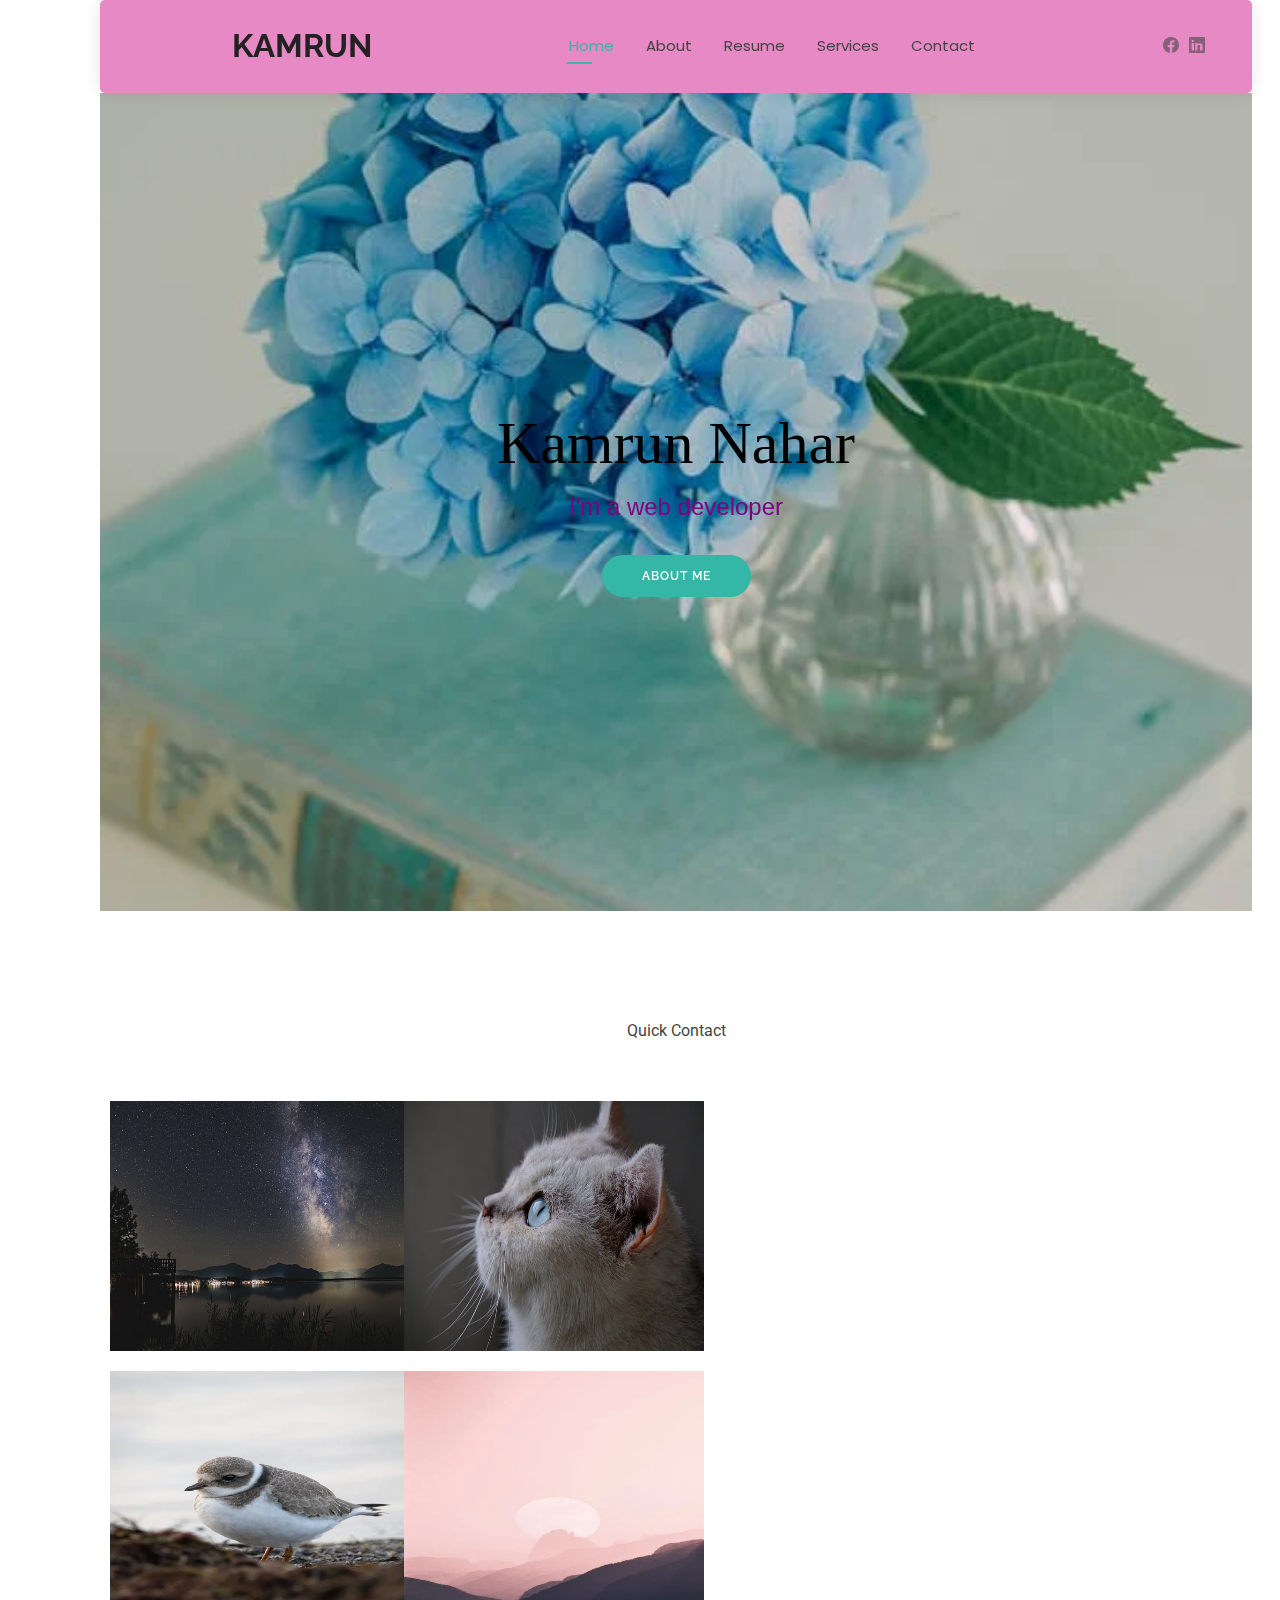
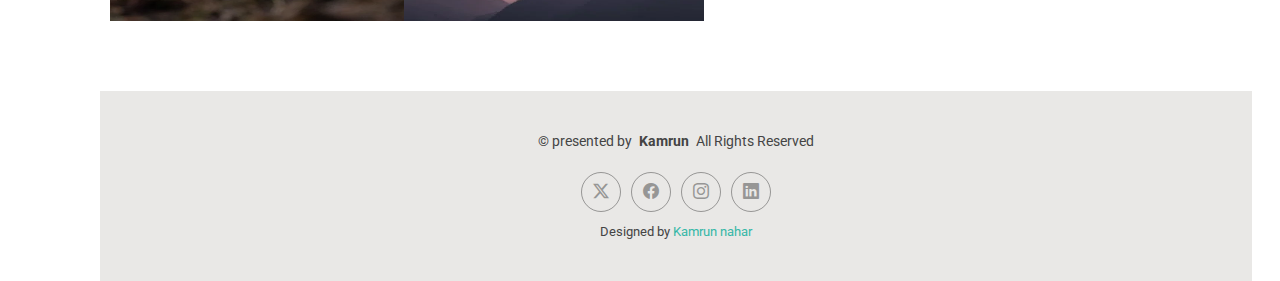
<file: index.html>
<!DOCTYPE html>
<html lang="en">

<head>
  <meta charset="utf-8">
  <meta content="width=device-width, initial-scale=1.0" name="viewport">
  <title> Kamrun Nahar</title>


  <!-- Favicons -->
  <link href="assets/img/favicon.png" rel="icon">


  <!-- Fonts -->
  <link href="https://fonts.googleapis.com" rel="preconnect">
  <link href="https://fonts.gstatic.com" rel="preconnect" crossorigin>
  <link
    href="https://fonts.googleapis.com/css2?family=Roboto:ital,wght@0,100;0,300;0,400;0,500;0,700;0,900;1,100;1,300;1,400;1,500;1,700;1,900&family=Poppins:ital,wght@0,100;0,200;0,300;0,400;0,500;0,600;0,700;0,800;0,900;1,100;1,200;1,300;1,400;1,500;1,600;1,700;1,800;1,900&family=Raleway:ital,wght@0,100;0,200;0,300;0,400;0,500;0,600;0,700;0,800;0,900;1,100;1,200;1,300;1,400;1,500;1,600;1,700;1,800;1,900&display=swap"
    rel="stylesheet">

  <!-- Vendor CSS Files -->
  <link href="assets/vendor/bootstrap/css/bootstrap.min.css" rel="stylesheet">
  <link href="assets/vendor/bootstrap-icons/bootstrap-icons.css" rel="stylesheet">
  <link href="assets/vendor/aos/aos.css" rel="stylesheet">
  <link href="assets/vendor/swiper/swiper-bundle.min.css" rel="stylesheet">
  <link href="assets/vendor/glightbox/css/glightbox.min.css" rel="stylesheet">

  <!-- Main CSS File -->
  <link href="assets/css/main.css" rel="stylesheet">

  <!-- =======================================================
  * Template Name: Kelly
  * Template URL: https://bootstrapmade.com/kelly-free-bootstrap-cv-resume-html-template/
  * Updated: Aug 07 2024 with Bootstrap v5.3.3
  * Author: BootstrapMade.com
  * License: https://bootstrapmade.com/license/
  ======================================================== -->
</head>

<body class="index-page">

  <header id="header" class="header d-flex align-items-center light-background sticky-top joli">
    <div class="container-fluid position-relative d-flex align-items-center justify-content-between">

      <a href="index.html" class="logo d-flex align-items-center me-auto me-xl-0">

        <h1 class="sitename" style="margin-left: 100px; font-weight: bold;     ">Kamrun</h1>
      </a>

      <nav id="navmenu" class="navmenu">
        <ul>
          <li><a href="index.html" class="active" >Home</a></li>
          <li><a href="about.html" >About</a></li>
          <li><a href="resume.html" >Resume</a></li>
          <li><a href="services.html">Services</a></li>

          <li><a href="contact.html">Contact</a></li>
        </ul>
        <i class="mobile-nav-toggle d-xl-none bi bi-list"></i>
      </nav>

      <div class="header-social-links">
      
        <a href="https://www.facebook.com/kamrunnaharmukul.mukul/" class="facebook"><i class="bi bi-facebook"></i></a>
        
        <a href="#" class="linkedin"><i class="bi bi-linkedin"></i></a>
      </div>

    </div>
  </header>

  <main class="main">

    <!-- Hero Section -->
    <section id="hero" class="hero section">

      <img src="./assets/img/pexels-photo-.webp" alt="" data-aos="fade-in">

      <div class="container text-center" data-aos="zoom-out" data-aos-delay="100">
        <div class="row justify-content-center">
          <div class="col-lg-8">
            <h1 class="knm">Kamrun Nahar</h1>
            <p class="pks">I'm a web developer</p>
            <a href="about.html" class="btn-get-started">About Me</a>
          </div>
        </div>
      </div>

    </section><!-- /Hero Section -->

  </main>


  <!-- new section -->

  <section class="quick-contact">
    <center class="my-5" id="buet">Quick Contact</center>

    <div class="row">
      <div class="col-6">

        <div class="row">
          <div class="col-6">
            <img id="pic" src="./assets/img/milky-way-8999255_640.jpg" alt="">
            <br>
            <img id="pic" src="./assets/img/bird-8336739_640.webp" alt="">
          </div>

          <div class="col-6">
            <img id="pic" src="./assets/img/cat-8275147_640.jpg" alt="">
            <br>
            <img id="pic" src="./assets/img/pahar.webp" alt="">
          </div>

        </div>


      </div>

    </div>




    <div class="col-6">


    </div>


    </div>

  </section>







  <footer id="footer" class="footer light-background">

    <div class="container">
      <div class="copyright text-center ">
        <p>© <span>presented by</span> <strong class="px-1 sitename">Kamrun</strong> <span>All Rights
            Reserved<br></span>
        </p>
      </div>
      <div class="social-links d-flex justify-content-center">
        <a href=""><i class="bi bi-twitter-x"></i></a>
        <a href=""><i class="bi bi-facebook"></i></a>
        <a href=""><i class="bi bi-instagram"></i></a>
        <a href=""><i class="bi bi-linkedin"></i></a>
      </div>
      <div class="credits">

        Designed by <a href="https://bootstrapmade.com/">Kamrun nahar</a>
      </div>
    </div>

  </footer>

  <!-- Scroll Top -->
  <a href="#" id="scroll-top" class="scroll-top d-flex align-items-center justify-content-center">
    <i class="bi bi-arrow-up-short"></i></a>

  <!-- Preloader -->
  <div id="preloader"></div>

  <!-- Vendor JS Files -->
  <script src="assets/vendor/bootstrap/js/bootstrap.bundle.min.js"></script>
  <script src="assets/vendor/php-email-form/validate.js"></script>
  <script src="assets/vendor/aos/aos.js"></script>
  <script src="assets/vendor/waypoints/noframework.waypoints.js"></script>
  <script src="assets/vendor/purecounter/purecounter_vanilla.js"></script>
  <script src="assets/vendor/swiper/swiper-bundle.min.js"></script>
  <script src="assets/vendor/glightbox/js/glightbox.min.js"></script>
  <script src="assets/vendor/imagesloaded/imagesloaded.pkgd.min.js"></script>
  <script src="assets/vendor/isotope-layout/isotope.pkgd.min.js"></script>

  <!-- Main JS File -->
  <script src="assets/js/main.js"></script>

</body>

</html>
</file>
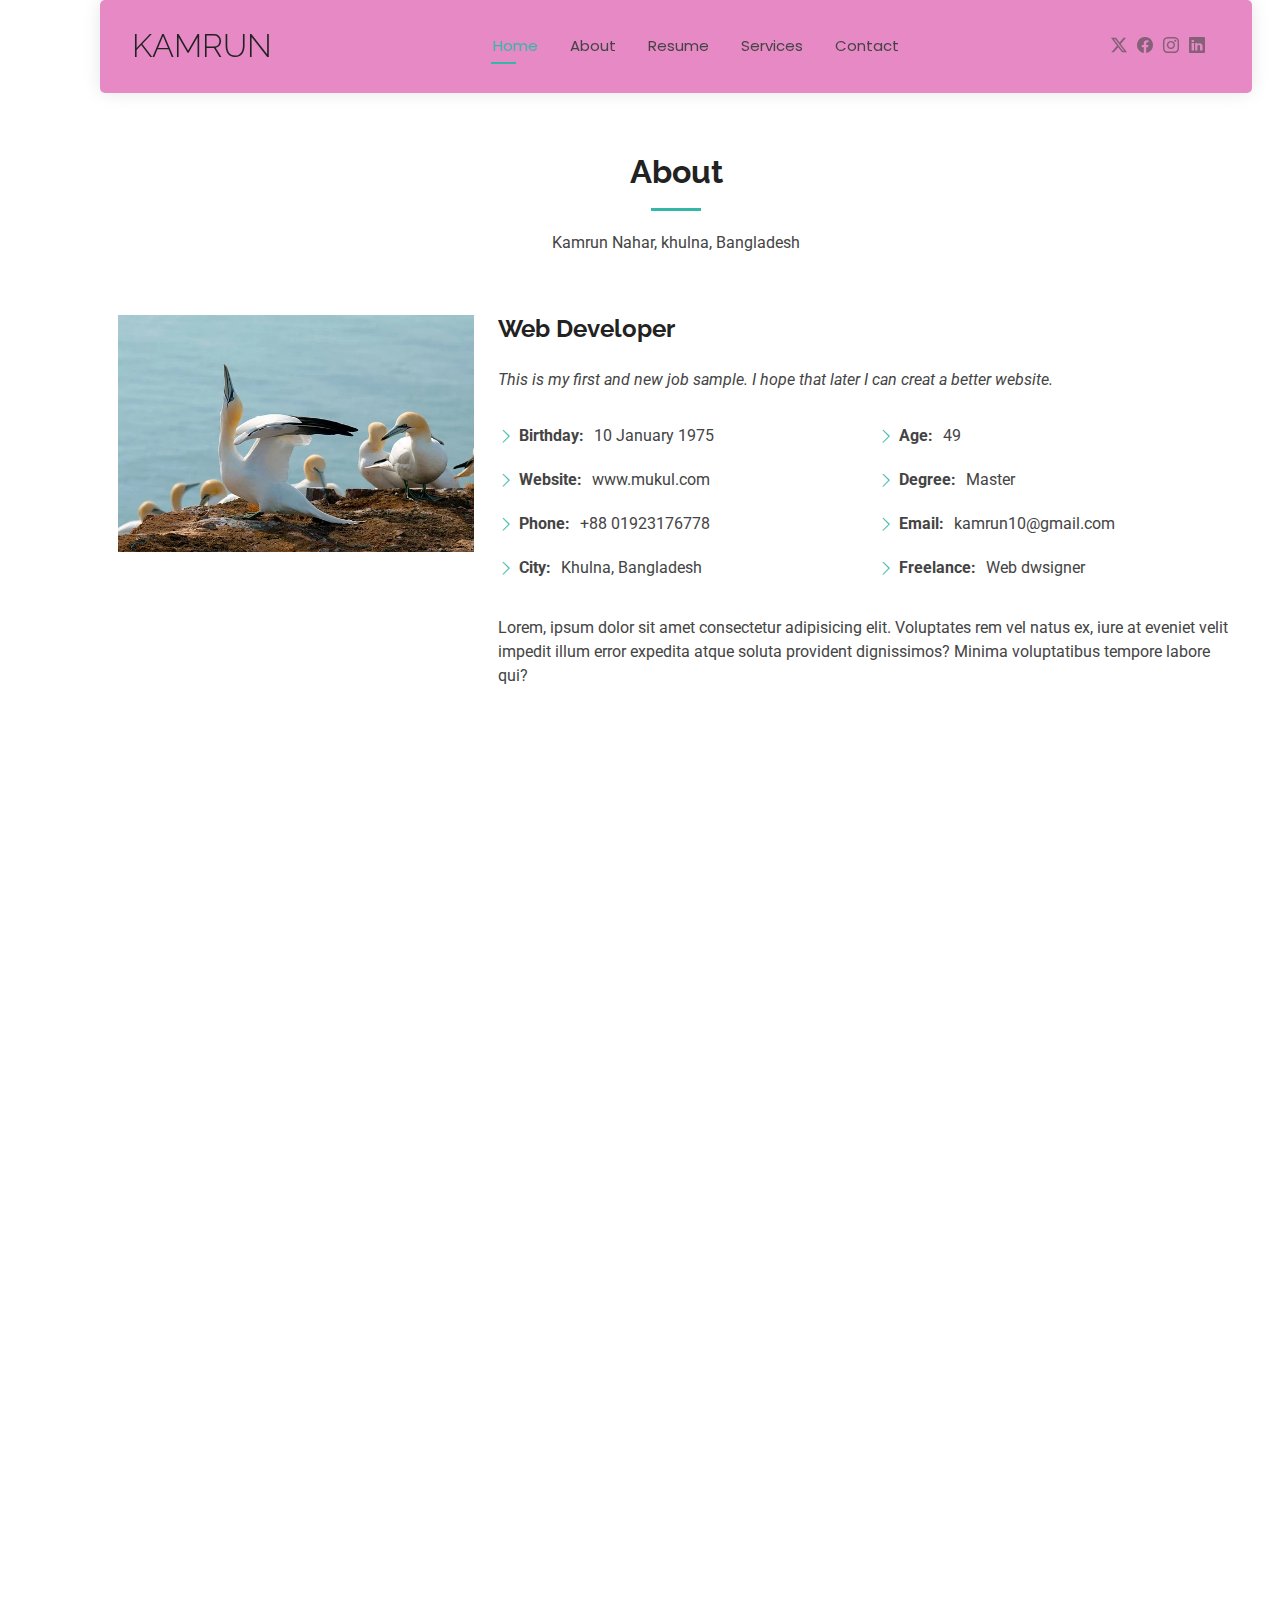
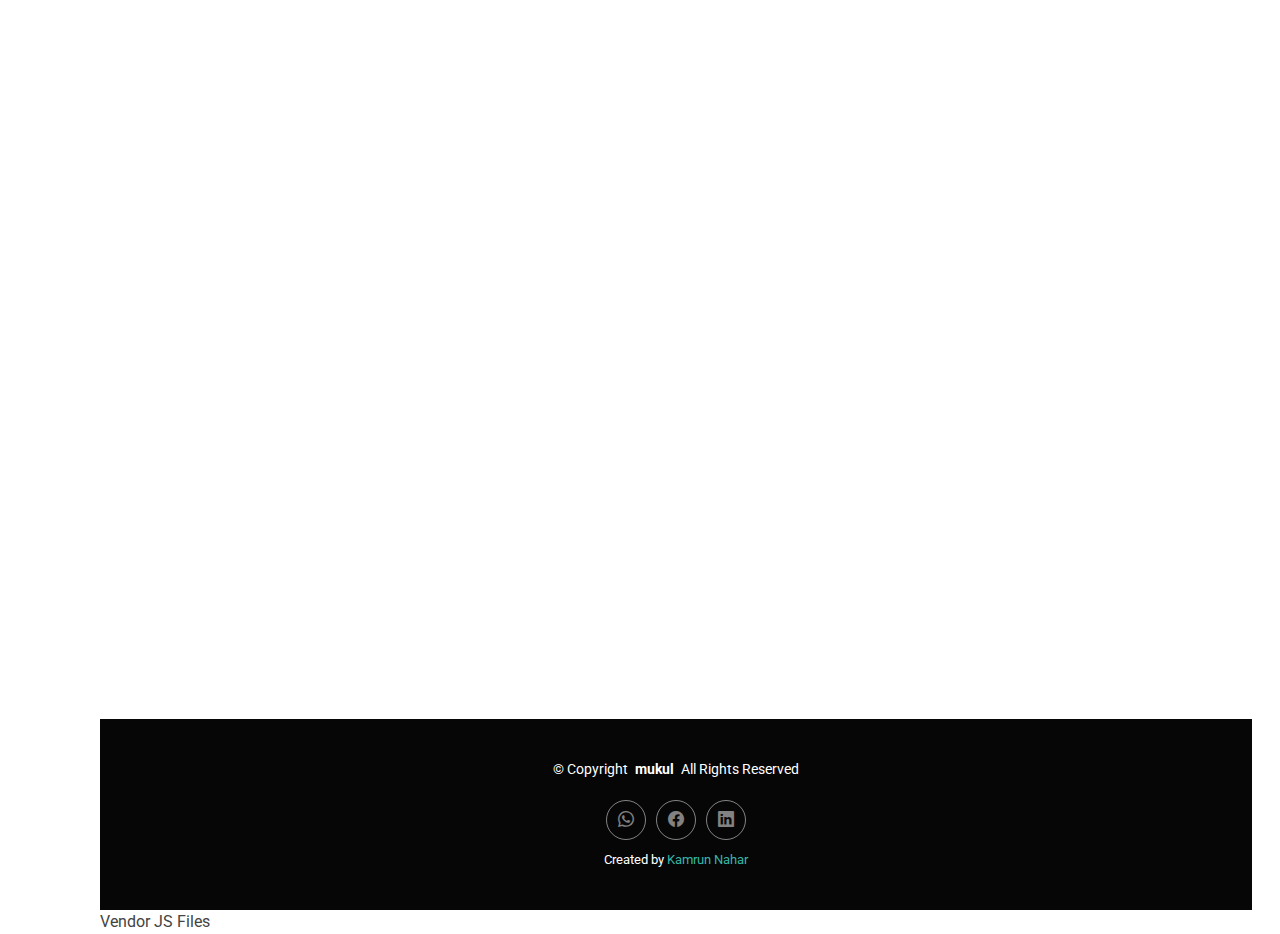
<file: about.html>
<!DOCTYPE html>
<html lang="en">

<head>
  <meta charset="utf-8">
  <meta content="width=device-width, initial-scale=1.0" name="viewport">
  <title>About - Kamrun Nahar</title>
  <meta name="description" content="">
  <meta name="keywords" content="">

  <!-- Favicons -->
  <link href="assets/img/favicon.png" rel="icon">
  <link href="assets/img/apple-touch-icon.png" rel="apple-touch-icon">

  <!-- Fonts -->
  <link href="https://fonts.googleapis.com" rel="preconnect">
  <link href="https://fonts.gstatic.com" rel="preconnect" crossorigin>
  <link
    href="https://fonts.googleapis.com/css2?family=Roboto:ital,wght@0,100;0,300;0,400;0,500;0,700;0,900;1,100;1,300;1,400;1,500;1,700;1,900&family=Poppins:ital,wght@0,100;0,200;0,300;0,400;0,500;0,600;0,700;0,800;0,900;1,100;1,200;1,300;1,400;1,500;1,600;1,700;1,800;1,900&family=Raleway:ital,wght@0,100;0,200;0,300;0,400;0,500;0,600;0,700;0,800;0,900;1,100;1,200;1,300;1,400;1,500;1,600;1,700;1,800;1,900&display=swap"
    rel="stylesheet">

  <!-- Vendor CSS Files -->
  <link href="assets/vendor/bootstrap/css/bootstrap.min.css" rel="stylesheet">
  <link href="assets/vendor/bootstrap-icons/bootstrap-icons.css" rel="stylesheet">
  <link href="assets/vendor/aos/aos.css" rel="stylesheet">
  <link href="assets/vendor/swiper/swiper-bundle.min.css" rel="stylesheet">
  <link href="assets/vendor/glightbox/css/glightbox.min.css" rel="stylesheet">

  <!-- Main CSS File -->
  <link href="assets/css/main.css" rel="stylesheet">

  <!-- =======================================================
  * Template Name: Kelly
  * Template URL: https://bootstrapmade.com/kelly-free-bootstrap-cv-resume-html-template/
  * Updated: Aug 07 2024 with Bootstrap v5.3.3
  * Author: BootstrapMade.com
  * License: https://bootstrapmade.com/license/
  ======================================================== -->
</head>

<body class="about-page">

  <header id="header" class="header d-flex align-items-center light-background sticky-top">
    <div class="container-fluid position-relative d-flex align-items-center justify-content-between">

      <a href="index.html" class="logo d-flex align-items-center me-auto me-xl-0">

        <h1 class="sitename">Kamrun</h1>
      </a>

      <nav id="navmenu" class="navmenu">
        <ul>
          <li><a href="index.html" class="active">Home</a></li>
          <li><a href="about.html">About</a></li>
          <li><a href="resume.html">Resume</a></li>
          <li><a href="services.html">Services</a></li>

          <li><a href="contact.html">Contact</a></li>
        </ul>
        <i class="mobile-nav-toggle d-xl-none bi bi-list"></i>
      </nav>

      <div class="header-social-links">
        <a href="#" class="twitter"><i class="bi bi-twitter-x"></i></a>
        <a href="#" class="facebook"><i class="bi bi-facebook"></i></a>
        <a href="#" class="instagram"><i class="bi bi-instagram"></i></a>
        <a href="#" class="linkedin"><i class="bi bi-linkedin"></i></a>
      </div>

    </div>
  </header>
  <main class="main">

    <!-- About Section -->
    <section id="about" class="about section">

      <!-- Section Title -->
      <div class="container section-title" data-aos="fade-up">
        <h2>About</h2>
        <p>Kamrun Nahar, khulna, Bangladesh</p>
      </div><!-- End Section Title -->

      <div class="container" data-aos="fade-up" data-aos-delay="100">

        <div class="row gy-4 justify-content-center">
          <div class="col-lg-4">
            <img src="./assets/img/gannet-9003524_640.webp" class="img-fluid" alt="">
          </div>
          <div class="col-lg-8 content">
            <h2> Web Developer</h2>
            <p class="fst-italic py-3">
              This is my first and new job sample. I hope that later I can creat a better website.
            </p>
            <div class="row">
              <div class="col-lg-6">
                <ul>
                  <li><i class="bi bi-chevron-right"></i> <strong>Birthday:</strong> <span>10 January 1975</span></li>
                  <li><i class="bi bi-chevron-right"></i> <strong>Website:</strong> <span>www.mukul.com</span></li>
                  <li><i class="bi bi-chevron-right"></i> <strong>Phone:</strong> <span>+88 01923176778</span></li>
                  <li><i class="bi bi-chevron-right"></i> <strong>City:</strong> <span>Khulna, Bangladesh</span></li>
                </ul>
              </div>
              <div class="col-lg-6">
                <ul>
                  <li><i class="bi bi-chevron-right"></i> <strong>Age:</strong> <span>49</span></li>
                  <li><i class="bi bi-chevron-right"></i> <strong>Degree:</strong> <span>Master</span></li>
                  <li><i class="bi bi-chevron-right"></i> <strong>Email:</strong> <span>kamrun10@gmail.com</span></li>
                  <li><i class="bi bi-chevron-right"></i> <strong>Freelance:</strong> <span>Web dwsigner</span></li>
                </ul>
              </div>
            </div>
            <p class="py-3">
              Lorem, ipsum dolor sit amet consectetur adipisicing elit. Voluptates rem vel natus ex, iure at eveniet
              velit impedit illum error expedita atque soluta provident dignissimos? Minima voluptatibus tempore labore
              qui?
            </p>
          </div>
        </div>

      </div>

    </section><!-- /About Section -->

    <!-- Skills Section -->
    <section id="skills" class="skills section">

      <!-- Section Title -->
      <div class="container section-title" data-aos="fade-up">
        <h2>Skills</h2>
        <p>Here is my skills shown through graph</p>
      </div><!-- End Section Title -->

      <div class="container" data-aos="fade-up" data-aos-delay="100">

        <div class="row skills-content skills-animation">

          <div class="col-lg-6">

            <div class="progress">
              <span class="skill"><span>HTML</span> <i class="val">100%</i></span>
              <div class="progress-bar-wrap">
                <div class="progress-bar" role="progressbar" aria-valuenow="100" aria-valuemin="0" aria-valuemax="100">
                </div>
              </div>
            </div>
            <!-- End Skills Item -->

            <div class="progress">
              <span class="skill"><span>CSS</span> <i class="val">50%</i></span>
              <div class="progress-bar-wrap">
                <div class="progress-bar" role="progressbar" aria-valuenow="50" aria-valuemin="0" aria-valuemax="100">
                </div>
              </div>
            </div>
            <!-- End Skills Item -->

          </div>

          <div class="col-lg-6">

            <div class="progress">
              <span class="skill"><span>JavaScript</span> <i class="val">65%</i></span>
              <div class="progress-bar-wrap">
                <div class="progress-bar" role="progressbar" aria-valuenow="65" aria-valuemin="0" aria-valuemax="100">
                </div>
              </div>
            </div>
            <!-- End Skills Item -->

            <div class="progress">
              <span class="skill"><span>Bootstrap</span> <i class="val">70%</i></span>
              <div class="progress-bar-wrap">
                <div class="progress-bar" role="progressbar" aria-valuenow="70" aria-valuemin="0" aria-valuemax="100">
                </div>
              </div>
            </div>
            <!-- End Skills Item -->

          </div>

        </div>

      </div>

    </section>
    <!-- /Skills Section -->


    <!-- Stats Section -->
    <section id="stats" class="stats section">

      <!-- Section Title -->
      <div class="container section-title" data-aos="fade-up">
        <h2>Facts</h2>
        <p>Necessitatibus eius consequatur ex aliquid fuga eum quidem sint consectetur velit</p>
      </div><!-- End Section Title -->

      <div class="container" data-aos="fade-up" data-aos-delay="100">

        <div class="row gy-4">

          <div class="col-lg-3 col-md-6">
            <div class="stats-item text-center w-100 h-100">
              <span data-purecounter-start="0" data-purecounter-end="232" data-purecounter-duration="1"
                class="purecounter"></span>
              <p>Clients</p>
            </div>
          </div><!-- End Stats Item -->

          <div class="col-lg-3 col-md-6">
            <div class="stats-item text-center w-100 h-100">
              <span data-purecounter-start="0" data-purecounter-end="521" data-purecounter-duration="1"
                class="purecounter"></span>
              <p>Projects</p>
            </div>
          </div><!-- End Stats Item -->

          <div class="col-lg-3 col-md-6">
            <div class="stats-item text-center w-100 h-100">
              <span data-purecounter-start="0" data-purecounter-end="1453" data-purecounter-duration="1"
                class="purecounter"></span>
              <p>Hours Of Support</p>
            </div>
          </div><!-- End Stats Item -->

          <div class="col-lg-3 col-md-6">
            <div class="stats-item text-center w-100 h-100">
              <span data-purecounter-start="0" data-purecounter-end="32" data-purecounter-duration="1"
                class="purecounter"></span>
              <p>Workers</p>
            </div>
          </div><!-- End Stats Item -->

        </div>

      </div>

    </section>
    <!-- /Stats Section -->

    <!-- Testimonials Section -->
    <section id="testimonials" class="testimonials section">

      <!-- Section Title -->
      <div class="container section-title" data-aos="fade-up">
        <h2>Testimonials</h2>
        <p>Necessitatibus eius consequatur ex aliquid fuga eum quidem sint consectetur velit</p>
      </div><!-- End Section Title -->

      <div class="container" data-aos="fade-up" data-aos-delay="100">

        <div class="swiper init-swiper">
          <script type="application/json" class="swiper-config">
            {
              "loop": true,
              "speed": 600,
              "autoplay": {
                "delay": 5000
              },
              "slidesPerView": "auto",
              "pagination": {
                "el": ".swiper-pagination",
                "type": "bullets",
                "clickable": true
              }
            }
          </script>
          <div class="swiper-wrapper">

            <div class="swiper-slide">
              <div class="testimonial-item">
                <img src="./assets/img/bird-8336739_640.webp" class="testimonial-img" alt="">
                <h3>Tuntuni</h3>
                <h4>Ceo &amp; Founder</h4>
                <div class="stars">
                  <i class="bi bi-suit-spade-fill"></i><i class="bi bi-suit-spade-fill"></i><i
                    class="bi bi-suit-spade-fill"></i><i class="bi bi-suit-spade-fill"></i><i
                    class="bi bi-suit-spade-fill"></i>
                </div>
                <p>
                  <i class="bi bi-quote quote-icon-left"></i>
                  <span>Proin iaculis purus consequat sem cure digni ssim donec porttitora entum suscipit rhoncus.
                    Accusantium quam, ultricies eget id, aliquam eget nibh et. Maecen aliquam, risus at semper.</span>
                  <i class="bi bi-quote quote-icon-right"></i>
                </p>
              </div>
            </div><!-- End testimonial item -->

            <div class="swiper-slide">
              <div class="testimonial-item">
                <img src="./assets/img/cat-8275147_640.jpg" class="testimonial-img" alt="">
                <h3>Mini Cat</h3>
                <h4>Designer</h4>
                <div class="stars">
                  <i class="bi bi-suit-spade-fill"></i><i class="bi bi-suit-spade-fill"></i><i
                    class="bi bi-suit-spade-fill"></i><i class="bi bi-suit-spade-fill"></i><i
                    class="bi bi-suit-spade-fill"></i>
                </div>
                <p>
                  <i class="bi bi-quote quote-icon-left"></i>
                  <span>Export tempor illum tamen malis malis eram quae irure esse labore quem cillum quid cillum eram
                    malis quorum velit fore eram velit sunt aliqua noster fugiat irure amet legam anim culpa.</span>
                  <i class="bi bi-quote quote-icon-right"></i>
                </p>
              </div>
            </div><!-- End testimonial item -->

            <div class="swiper-slide">
              <div class="testimonial-item">
                <img src="./assets/img/milky-way-8999255_640.jpg" class="testimonial-img" alt="">
                <h3>Milky Way</h3>
                <h4>Store Owner</h4>
                <div class="stars">
                  <i class="bi bi-star-fill"></i><i class="bi bi-star-fill"></i><i class="bi bi-star-fill"></i><i
                    class="bi bi-star-fill"></i><i class="bi bi-star-fill"></i>
                </div>
                <p>
                  <i class="bi bi-quote quote-icon-left"></i>
                  <span>Enim nisi quem export duis labore cillum quae magna enim sint quorum nulla quem veniam duis
                    minim tempor labore quem eram duis noster aute amet eram fore quis sint minim.</span>
                  <i class="bi bi-quote quote-icon-right"></i>
                </p>
              </div>
            </div><!-- End testimonial item -->

            <div class="swiper-slide">
              <div class="testimonial-item">
                <img src="./assets/img/grebe-7972183_640.webp" class="testimonial-img" alt="">
                <h3>Swan</h3>
                <h4>Freelancer</h4>
                <div class="stars">
                  <i class="bi bi-star-fill"></i><i class="bi bi-star-fill"></i><i class="bi bi-star-fill"></i><i
                    class="bi bi-star-fill"></i><i class="bi bi-star-fill"></i>
                </div>
                <p>
                  <i class="bi bi-quote quote-icon-left"></i>
                  <span>Fugiat enim eram quae cillum dolore dolor amet nulla culpa multos export minim fugiat minim
                    velit minim dolor enim duis veniam ipsum anim magna sunt elit fore quem dolore labore illum
                    veniam.</span>
                  <i class="bi bi-quote quote-icon-right"></i>
                </p>
              </div>
            </div><!-- End testimonial item -->

            <div class="swiper-slide">
              <div class="testimonial-item">
                <img src="./assets/img/fog-8208493_640.webp" class="testimonial-img" alt="">
                <h3>John Larson</h3>
                <h4>Entrepreneur</h4>
                <div class="stars">
                  <i class="bi bi-suit-spade-fill"></i><i class="bi bi-suit-spade-fill"></i><i
                    class="bi bi-suit-spade-fill"></i><i class="bi bi-suit-spade-fill"></i><i
                    class="bi bi-suit-spade-fill"></i>
                </div>
                <p>
                  <i class="bi bi-quote quote-icon-left"></i>
                  <span>Quis quorum aliqua sint quem legam fore sunt eram irure aliqua veniam tempor noster veniam enim
                    culpa labore duis sunt culpa nulla illum cillum fugiat legam esse veniam culpa fore nisi cillum
                    quid.</span>
                  <i class="bi bi-quote quote-icon-right"></i>
                </p>
              </div>
            </div><!-- End testimonial item -->

          </div>
          <div class="swiper-pagination"></div>
        </div>

      </div>

    </section><!-- /Testimonials Section -->

  </main>

  <footer id="footer" class="footer dark-background">

    <div class="container">
      <div class="copyright text-center ">
        <p>© <span>Copyright</span> <strong class="px-1 sitename">mukul</strong> <span>All Rights Reserved<br></span>
        </p>
      </div>
      <div class="social-links d-flex justify-content-center">
        <a href=""><i class="bi bi-whatsapp"></i></a>
        <a href=""><i class="bi bi-facebook"></i></a>
        <a href=""><i class="bi bi-linkedin"></i></a>
      </div>
      <div class="credits">
        <!-- All the links in the footer should remain intact. -->
        <!-- You can delete the links only if you've purchased the pro version. -->
        <!-- Licensing information: https://bootstrapmade.com/license/ -->
        <!-- Purchase the pro version with working PHP/AJAX contact form: [buy-url] -->
        Created by <a href="https://bootstrapmade.com/">Kamrun Nahar</a>
      </div>
    </div>

  </footer>

  <!-- Scroll Top -->
  <a href="#" id="scroll-top" class="scroll-top d-flex align-items-center justify-content-center">
    <i class="bi bi-shift-fill"></i></a>

  <!-- Preloader -->
  <div id="preloader"></div>

  Vendor JS Files
  <script src="assets/vendor/bootstrap/js/bootstrap.bundle.min.js"></script>
  <script src="assets/vendor/php-email-form/validate.js"></script>
  <script src="assets/vendor/aos/aos.js"></script>
  <script src="assets/vendor/waypoints/noframework.waypoints.js"></script>
  <script src="assets/vendor/purecounter/purecounter_vanilla.js"></script>
  <script src="assets/vendor/swiper/swiper-bundle.min.js"></script>
  <script src="assets/vendor/glightbox/js/glightbox.min.js"></script>
  <script src="assets/vendor/imagesloaded/imagesloaded.pkgd.min.js"></script>
  <script src="assets/vendor/isotope-layout/isotope.pkgd.min.js"></script>

  <!-- Main JS File -->
  <script src="assets/js/main.js"></script>

</body>

</html>
</file>
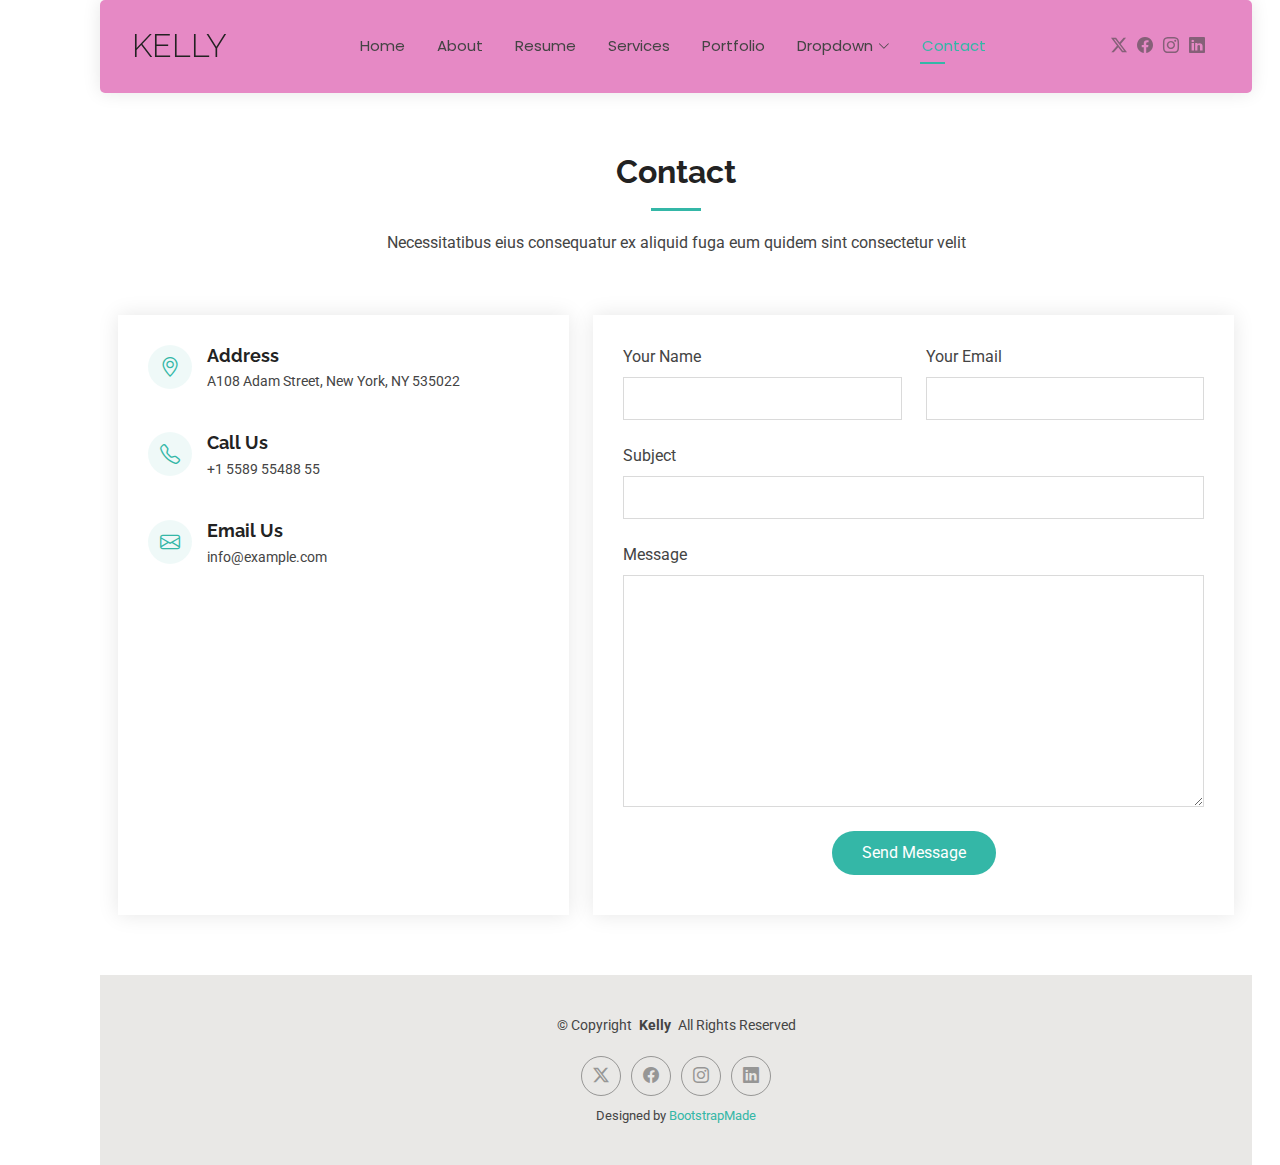
<file: contact.html>
<!DOCTYPE html>
<html lang="en">

<head>
  <meta charset="utf-8">
  <meta content="width=device-width, initial-scale=1.0" name="viewport">
  <title>Contact - Kelly Bootstrap Template</title>
  <meta name="description" content="">
  <meta name="keywords" content="">

  <!-- Favicons -->
  <link href="assets/img/favicon.png" rel="icon">
  <link href="assets/img/apple-touch-icon.png" rel="apple-touch-icon">

  <!-- Fonts -->
  <link href="https://fonts.googleapis.com" rel="preconnect">
  <link href="https://fonts.gstatic.com" rel="preconnect" crossorigin>
  <link href="https://fonts.googleapis.com/css2?family=Roboto:ital,wght@0,100;0,300;0,400;0,500;0,700;0,900;1,100;1,300;1,400;1,500;1,700;1,900&family=Poppins:ital,wght@0,100;0,200;0,300;0,400;0,500;0,600;0,700;0,800;0,900;1,100;1,200;1,300;1,400;1,500;1,600;1,700;1,800;1,900&family=Raleway:ital,wght@0,100;0,200;0,300;0,400;0,500;0,600;0,700;0,800;0,900;1,100;1,200;1,300;1,400;1,500;1,600;1,700;1,800;1,900&display=swap" rel="stylesheet">

  <!-- Vendor CSS Files -->
  <link href="assets/vendor/bootstrap/css/bootstrap.min.css" rel="stylesheet">
  <link href="assets/vendor/bootstrap-icons/bootstrap-icons.css" rel="stylesheet">
  <link href="assets/vendor/aos/aos.css" rel="stylesheet">
  <link href="assets/vendor/swiper/swiper-bundle.min.css" rel="stylesheet">
  <link href="assets/vendor/glightbox/css/glightbox.min.css" rel="stylesheet">

  <!-- Main CSS File -->
  <link href="assets/css/main.css" rel="stylesheet">

  <!-- =======================================================
  * Template Name: Kelly
  * Template URL: https://bootstrapmade.com/kelly-free-bootstrap-cv-resume-html-template/
  * Updated: Aug 07 2024 with Bootstrap v5.3.3
  * Author: BootstrapMade.com
  * License: https://bootstrapmade.com/license/
  ======================================================== -->
</head>

<body class="contact-page">

  <header id="header" class="header d-flex align-items-center light-background sticky-top">
    <div class="container-fluid position-relative d-flex align-items-center justify-content-between">

      <a href="index.html" class="logo d-flex align-items-center me-auto me-xl-0">
        <!-- Uncomment the line below if you also wish to use an image logo -->
        <!-- <img src="assets/img/logo.png" alt=""> -->
        <h1 class="sitename">Kelly</h1>
      </a>

      <nav id="navmenu" class="navmenu">
        <ul>
          <li><a href="index.html">Home</a></li>
          <li><a href="about.html">About</a></li>
          <li><a href="resume.html">Resume</a></li>
          <li><a href="services.html">Services</a></li>
          <li><a href="portfolio.html">Portfolio</a></li>
          <li class="dropdown"><a href="#"><span>Dropdown</span> <i class="bi bi-chevron-down toggle-dropdown"></i></a>
            <ul>
              <li><a href="#">Dropdown 1</a></li>
              <li class="dropdown"><a href="#"><span>Deep Dropdown</span> <i class="bi bi-chevron-down toggle-dropdown"></i></a>
                <ul>
                  <li><a href="#">Deep Dropdown 1</a></li>
                  <li><a href="#">Deep Dropdown 2</a></li>
                  <li><a href="#">Deep Dropdown 3</a></li>
                  <li><a href="#">Deep Dropdown 4</a></li>
                  <li><a href="#">Deep Dropdown 5</a></li>
                </ul>
              </li>
              <li><a href="#">Dropdown 2</a></li>
              <li><a href="#">Dropdown 3</a></li>
              <li><a href="#">Dropdown 4</a></li>
            </ul>
          </li>
          <li><a href="contact.html" class="active">Contact</a></li>
        </ul>
        <i class="mobile-nav-toggle d-xl-none bi bi-list"></i>
      </nav>

      <div class="header-social-links">
        <a href="#" class="twitter"><i class="bi bi-twitter-x"></i></a>
        <a href="#" class="facebook"><i class="bi bi-facebook"></i></a>
        <a href="#" class="instagram"><i class="bi bi-instagram"></i></a>
        <a href="#" class="linkedin"><i class="bi bi-linkedin"></i></a>
      </div>

    </div>
  </header>

  <main class="main">

    <!-- Contact Section -->
    <section id="contact" class="contact section">

      <!-- Section Title -->
      <div class="container section-title" data-aos="fade-up">
        <h2>Contact</h2>
        <p>Necessitatibus eius consequatur ex aliquid fuga eum quidem sint consectetur velit</p>
      </div><!-- End Section Title -->

      <div class="container" data-aos="fade-up" data-aos-delay="100">

        <div class="row gy-4">

          <div class="col-lg-5">

            <div class="info-wrap">
              <div class="info-item d-flex" data-aos="fade-up" data-aos-delay="200">
                <i class="bi bi-geo-alt flex-shrink-0"></i>
                <div>
                  <h3>Address</h3>
                  <p>A108 Adam Street, New York, NY 535022</p>
                </div>
              </div><!-- End Info Item -->

              <div class="info-item d-flex" data-aos="fade-up" data-aos-delay="300">
                <i class="bi bi-telephone flex-shrink-0"></i>
                <div>
                  <h3>Call Us</h3>
                  <p>+1 5589 55488 55</p>
                </div>
              </div><!-- End Info Item -->

              <div class="info-item d-flex" data-aos="fade-up" data-aos-delay="400">
                <i class="bi bi-envelope flex-shrink-0"></i>
                <div>
                  <h3>Email Us</h3>
                  <p>info@example.com</p>
                </div>
              </div><!-- End Info Item -->

              <iframe src="https://www.google.com/maps/embed?pb=!1m14!1m8!1m3!1d48389.78314118045!2d-74.006138!3d40.710059!3m2!1i1024!2i768!4f13.1!3m3!1m2!1s0x89c25a22a3bda30d%3A0xb89d1fe6bc499443!2sDowntown%20Conference%20Center!5e0!3m2!1sen!2sus!4v1676961268712!5m2!1sen!2sus" frameborder="0" style="border:0; width: 100%; height: 270px;" allowfullscreen="" loading="lazy" referrerpolicy="no-referrer-when-downgrade"></iframe>
            </div>
          </div>

          <div class="col-lg-7">
            <form action="forms/contact.php" method="post" class="php-email-form" data-aos="fade-up" data-aos-delay="200">
              <div class="row gy-4">

                <div class="col-md-6">
                  <label for="name-field" class="pb-2">Your Name</label>
                  <input type="text" name="name" id="name-field" class="form-control" required="">
                </div>

                <div class="col-md-6">
                  <label for="email-field" class="pb-2">Your Email</label>
                  <input type="email" class="form-control" name="email" id="email-field" required="">
                </div>

                <div class="col-md-12">
                  <label for="subject-field" class="pb-2">Subject</label>
                  <input type="text" class="form-control" name="subject" id="subject-field" required="">
                </div>

                <div class="col-md-12">
                  <label for="message-field" class="pb-2">Message</label>
                  <textarea class="form-control" name="message" rows="10" id="message-field" required=""></textarea>
                </div>

                <div class="col-md-12 text-center">
                  <div class="loading">Loading</div>
                  <div class="error-message"></div>
                  <div class="sent-message">Your message has been sent. Thank you!</div>

                  <button type="submit">Send Message</button>
                </div>

              </div>
            </form>
          </div><!-- End Contact Form -->

        </div>

      </div>

    </section><!-- /Contact Section -->

  </main>

  <footer id="footer" class="footer light-background">

    <div class="container">
      <div class="copyright text-center ">
        <p>© <span>Copyright</span> <strong class="px-1 sitename">Kelly</strong> <span>All Rights Reserved<br></span></p>
      </div>
      <div class="social-links d-flex justify-content-center">
        <a href=""><i class="bi bi-twitter-x"></i></a>
        <a href=""><i class="bi bi-facebook"></i></a>
        <a href=""><i class="bi bi-instagram"></i></a>
        <a href=""><i class="bi bi-linkedin"></i></a>
      </div>
      <div class="credits">
        <!-- All the links in the footer should remain intact. -->
        <!-- You can delete the links only if you've purchased the pro version. -->
        <!-- Licensing information: https://bootstrapmade.com/license/ -->
        <!-- Purchase the pro version with working PHP/AJAX contact form: [buy-url] -->
        Designed by <a href="https://bootstrapmade.com/">BootstrapMade</a>
      </div>
    </div>

  </footer>

  <!-- Scroll Top -->
  <a href="#" id="scroll-top" class="scroll-top d-flex align-items-center justify-content-center"><i class="bi bi-arrow-up-short"></i></a>

  <!-- Preloader -->
  <div id="preloader"></div>

  <!-- Vendor JS Files -->
  <script src="assets/vendor/bootstrap/js/bootstrap.bundle.min.js"></script>
  <script src="assets/vendor/php-email-form/validate.js"></script>
  <script src="assets/vendor/aos/aos.js"></script>
  <script src="assets/vendor/waypoints/noframework.waypoints.js"></script>
  <script src="assets/vendor/purecounter/purecounter_vanilla.js"></script>
  <script src="assets/vendor/swiper/swiper-bundle.min.js"></script>
  <script src="assets/vendor/glightbox/js/glightbox.min.js"></script>
  <script src="assets/vendor/imagesloaded/imagesloaded.pkgd.min.js"></script>
  <script src="assets/vendor/isotope-layout/isotope.pkgd.min.js"></script>

  <!-- Main JS File -->
  <script src="assets/js/main.js"></script>

</body>

</html>
</file>
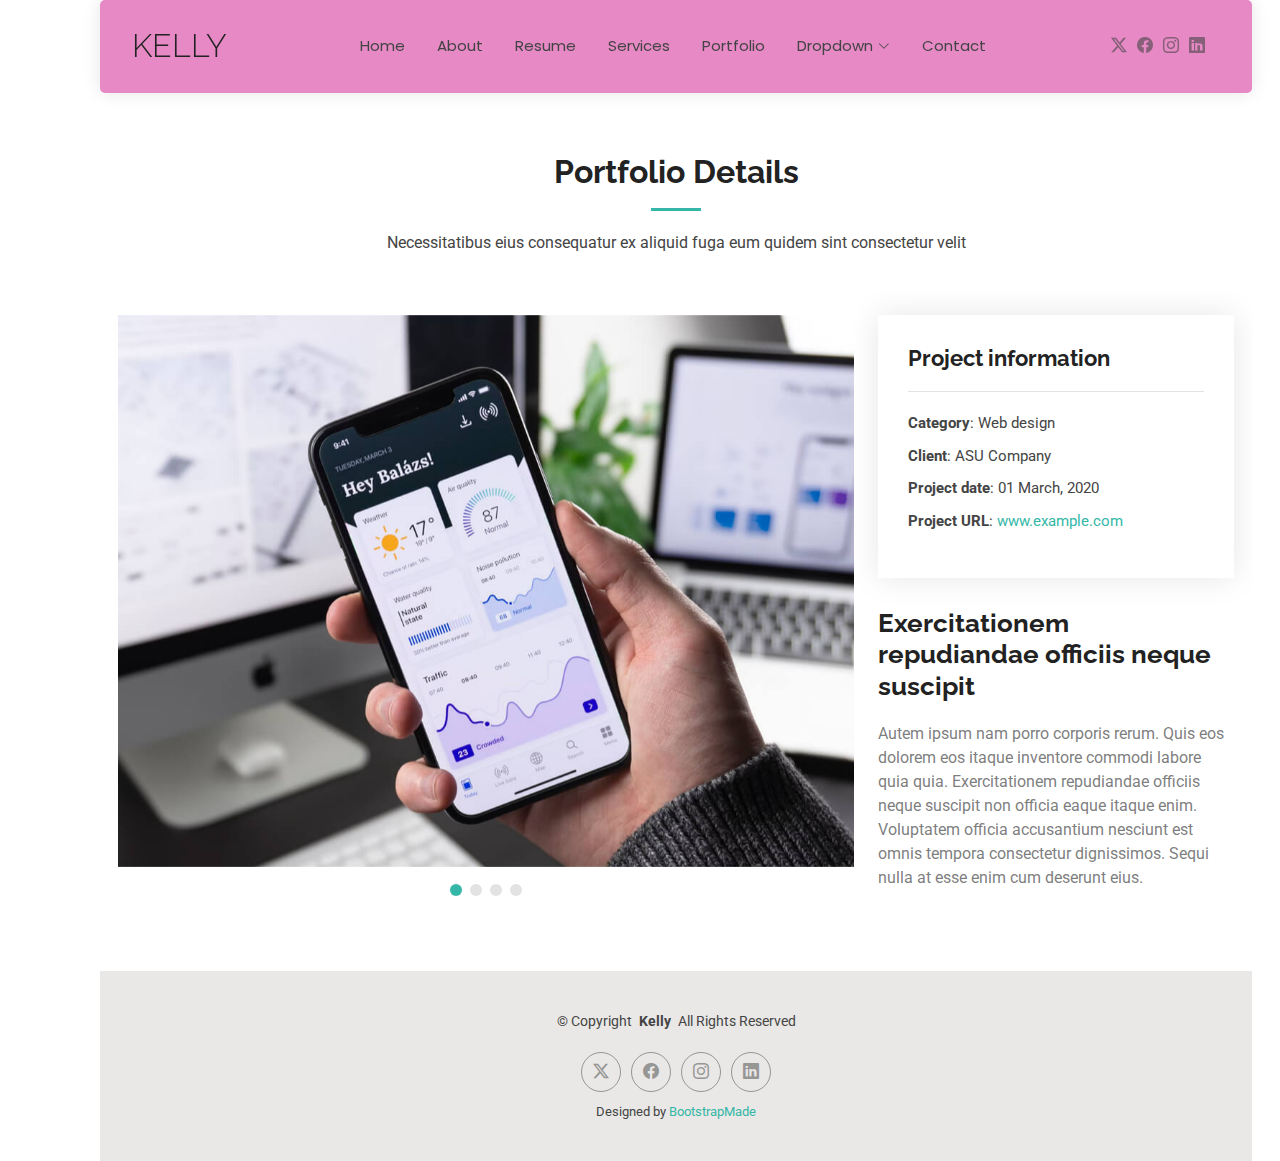
<file: portfolio-details.html>
<!DOCTYPE html>
<html lang="en">

<head>
  <meta charset="utf-8">
  <meta content="width=device-width, initial-scale=1.0" name="viewport">
  <title>Portfolio Details - Kelly Bootstrap Template</title>
  <meta name="description" content="">
  <meta name="keywords" content="">

  <!-- Favicons -->
  <link href="assets/img/favicon.png" rel="icon">
  <link href="assets/img/apple-touch-icon.png" rel="apple-touch-icon">

  <!-- Fonts -->
  <link href="https://fonts.googleapis.com" rel="preconnect">
  <link href="https://fonts.gstatic.com" rel="preconnect" crossorigin>
  <link href="https://fonts.googleapis.com/css2?family=Roboto:ital,wght@0,100;0,300;0,400;0,500;0,700;0,900;1,100;1,300;1,400;1,500;1,700;1,900&family=Poppins:ital,wght@0,100;0,200;0,300;0,400;0,500;0,600;0,700;0,800;0,900;1,100;1,200;1,300;1,400;1,500;1,600;1,700;1,800;1,900&family=Raleway:ital,wght@0,100;0,200;0,300;0,400;0,500;0,600;0,700;0,800;0,900;1,100;1,200;1,300;1,400;1,500;1,600;1,700;1,800;1,900&display=swap" rel="stylesheet">

  <!-- Vendor CSS Files -->
  <link href="assets/vendor/bootstrap/css/bootstrap.min.css" rel="stylesheet">
  <link href="assets/vendor/bootstrap-icons/bootstrap-icons.css" rel="stylesheet">
  <link href="assets/vendor/aos/aos.css" rel="stylesheet">
  <link href="assets/vendor/swiper/swiper-bundle.min.css" rel="stylesheet">
  <link href="assets/vendor/glightbox/css/glightbox.min.css" rel="stylesheet">

  <!-- Main CSS File -->
  <link href="assets/css/main.css" rel="stylesheet">

  <!-- =======================================================
  * Template Name: Kelly
  * Template URL: https://bootstrapmade.com/kelly-free-bootstrap-cv-resume-html-template/
  * Updated: Aug 07 2024 with Bootstrap v5.3.3
  * Author: BootstrapMade.com
  * License: https://bootstrapmade.com/license/
  ======================================================== -->
</head>

<body class="portfolio-details-page">

  <header id="header" class="header d-flex align-items-center light-background sticky-top">
    <div class="container-fluid position-relative d-flex align-items-center justify-content-between">

      <a href="index.html" class="logo d-flex align-items-center me-auto me-xl-0">
        <!-- Uncomment the line below if you also wish to use an image logo -->
        <!-- <img src="assets/img/logo.png" alt=""> -->
        <h1 class="sitename">Kelly</h1>
      </a>

      <nav id="navmenu" class="navmenu">
        <ul>
          <li><a href="index.html">Home</a></li>
          <li><a href="about.html">About</a></li>
          <li><a href="resume.html">Resume</a></li>
          <li><a href="services.html">Services</a></li>
          <li><a href="portfolio.html">Portfolio</a></li>
          <li class="dropdown"><a href="#"><span>Dropdown</span> <i class="bi bi-chevron-down toggle-dropdown"></i></a>
            <ul>
              <li><a href="#">Dropdown 1</a></li>
              <li class="dropdown"><a href="#"><span>Deep Dropdown</span> <i class="bi bi-chevron-down toggle-dropdown"></i></a>
                <ul>
                  <li><a href="#">Deep Dropdown 1</a></li>
                  <li><a href="#">Deep Dropdown 2</a></li>
                  <li><a href="#">Deep Dropdown 3</a></li>
                  <li><a href="#">Deep Dropdown 4</a></li>
                  <li><a href="#">Deep Dropdown 5</a></li>
                </ul>
              </li>
              <li><a href="#">Dropdown 2</a></li>
              <li><a href="#">Dropdown 3</a></li>
              <li><a href="#">Dropdown 4</a></li>
            </ul>
          </li>
          <li><a href="contact.html">Contact</a></li>
        </ul>
        <i class="mobile-nav-toggle d-xl-none bi bi-list"></i>
      </nav>

      <div class="header-social-links">
        <a href="#" class="twitter"><i class="bi bi-twitter-x"></i></a>
        <a href="#" class="facebook"><i class="bi bi-facebook"></i></a>
        <a href="#" class="instagram"><i class="bi bi-instagram"></i></a>
        <a href="#" class="linkedin"><i class="bi bi-linkedin"></i></a>
      </div>

    </div>
  </header>

  <main class="main">

    <!-- Portfolio Details Section -->
    <section id="portfolio-details" class="portfolio-details section">

      <!-- Section Title -->
      <div class="container section-title" data-aos="fade-up">
        <h2>Portfolio Details</h2>
        <p>Necessitatibus eius consequatur ex aliquid fuga eum quidem sint consectetur velit</p>
      </div><!-- End Section Title -->

      <div class="container" data-aos="fade-up" data-aos-delay="100">

        <div class="row gy-4">

          <div class="col-lg-8">
            <div class="portfolio-details-slider swiper init-swiper">

              <script type="application/json" class="swiper-config">
                {
                  "loop": true,
                  "speed": 600,
                  "autoplay": {
                    "delay": 5000
                  },
                  "slidesPerView": "auto",
                  "pagination": {
                    "el": ".swiper-pagination",
                    "type": "bullets",
                    "clickable": true
                  }
                }
              </script>

              <div class="swiper-wrapper align-items-center">

                <div class="swiper-slide">
                  <img src="assets/img/portfolio/app-1.jpg" alt="">
                </div>

                <div class="swiper-slide">
                  <img src="assets/img/portfolio/product-1.jpg" alt="">
                </div>

                <div class="swiper-slide">
                  <img src="assets/img/portfolio/branding-1.jpg" alt="">
                </div>

                <div class="swiper-slide">
                  <img src="assets/img/portfolio/books-1.jpg" alt="">
                </div>

              </div>
              <div class="swiper-pagination"></div>
            </div>
          </div>

          <div class="col-lg-4">
            <div class="portfolio-info" data-aos="fade-up" data-aos-delay="200">
              <h3>Project information</h3>
              <ul>
                <li><strong>Category</strong>: Web design</li>
                <li><strong>Client</strong>: ASU Company</li>
                <li><strong>Project date</strong>: 01 March, 2020</li>
                <li><strong>Project URL</strong>: <a href="#">www.example.com</a></li>
              </ul>
            </div>
            <div class="portfolio-description" data-aos="fade-up" data-aos-delay="300">
              <h2>Exercitationem repudiandae officiis neque suscipit</h2>
              <p>
                Autem ipsum nam porro corporis rerum. Quis eos dolorem eos itaque inventore commodi labore quia quia. Exercitationem repudiandae officiis neque suscipit non officia eaque itaque enim. Voluptatem officia accusantium nesciunt est omnis tempora consectetur dignissimos. Sequi nulla at esse enim cum deserunt eius.
              </p>
            </div>
          </div>

        </div>

      </div>

    </section><!-- /Portfolio Details Section -->

  </main>

  <footer id="footer" class="footer light-background">

    <div class="container">
      <div class="copyright text-center ">
        <p>© <span>Copyright</span> <strong class="px-1 sitename">Kelly</strong> <span>All Rights Reserved<br></span></p>
      </div>
      <div class="social-links d-flex justify-content-center">
        <a href=""><i class="bi bi-twitter-x"></i></a>
        <a href=""><i class="bi bi-facebook"></i></a>
        <a href=""><i class="bi bi-instagram"></i></a>
        <a href=""><i class="bi bi-linkedin"></i></a>
      </div>
      <div class="credits">
        <!-- All the links in the footer should remain intact. -->
        <!-- You can delete the links only if you've purchased the pro version. -->
        <!-- Licensing information: https://bootstrapmade.com/license/ -->
        <!-- Purchase the pro version with working PHP/AJAX contact form: [buy-url] -->
        Designed by <a href="https://bootstrapmade.com/">BootstrapMade</a>
      </div>
    </div>

  </footer>

  <!-- Scroll Top -->
  <a href="#" id="scroll-top" class="scroll-top d-flex align-items-center justify-content-center"><i class="bi bi-arrow-up-short"></i></a>

  <!-- Preloader -->
  <div id="preloader"></div>

  <!-- Vendor JS Files -->
  <script src="assets/vendor/bootstrap/js/bootstrap.bundle.min.js"></script>
  <script src="assets/vendor/php-email-form/validate.js"></script>
  <script src="assets/vendor/aos/aos.js"></script>
  <script src="assets/vendor/waypoints/noframework.waypoints.js"></script>
  <script src="assets/vendor/purecounter/purecounter_vanilla.js"></script>
  <script src="assets/vendor/swiper/swiper-bundle.min.js"></script>
  <script src="assets/vendor/glightbox/js/glightbox.min.js"></script>
  <script src="assets/vendor/imagesloaded/imagesloaded.pkgd.min.js"></script>
  <script src="assets/vendor/isotope-layout/isotope.pkgd.min.js"></script>

  <!-- Main JS File -->
  <script src="assets/js/main.js"></script>

</body>

</html>
</file>
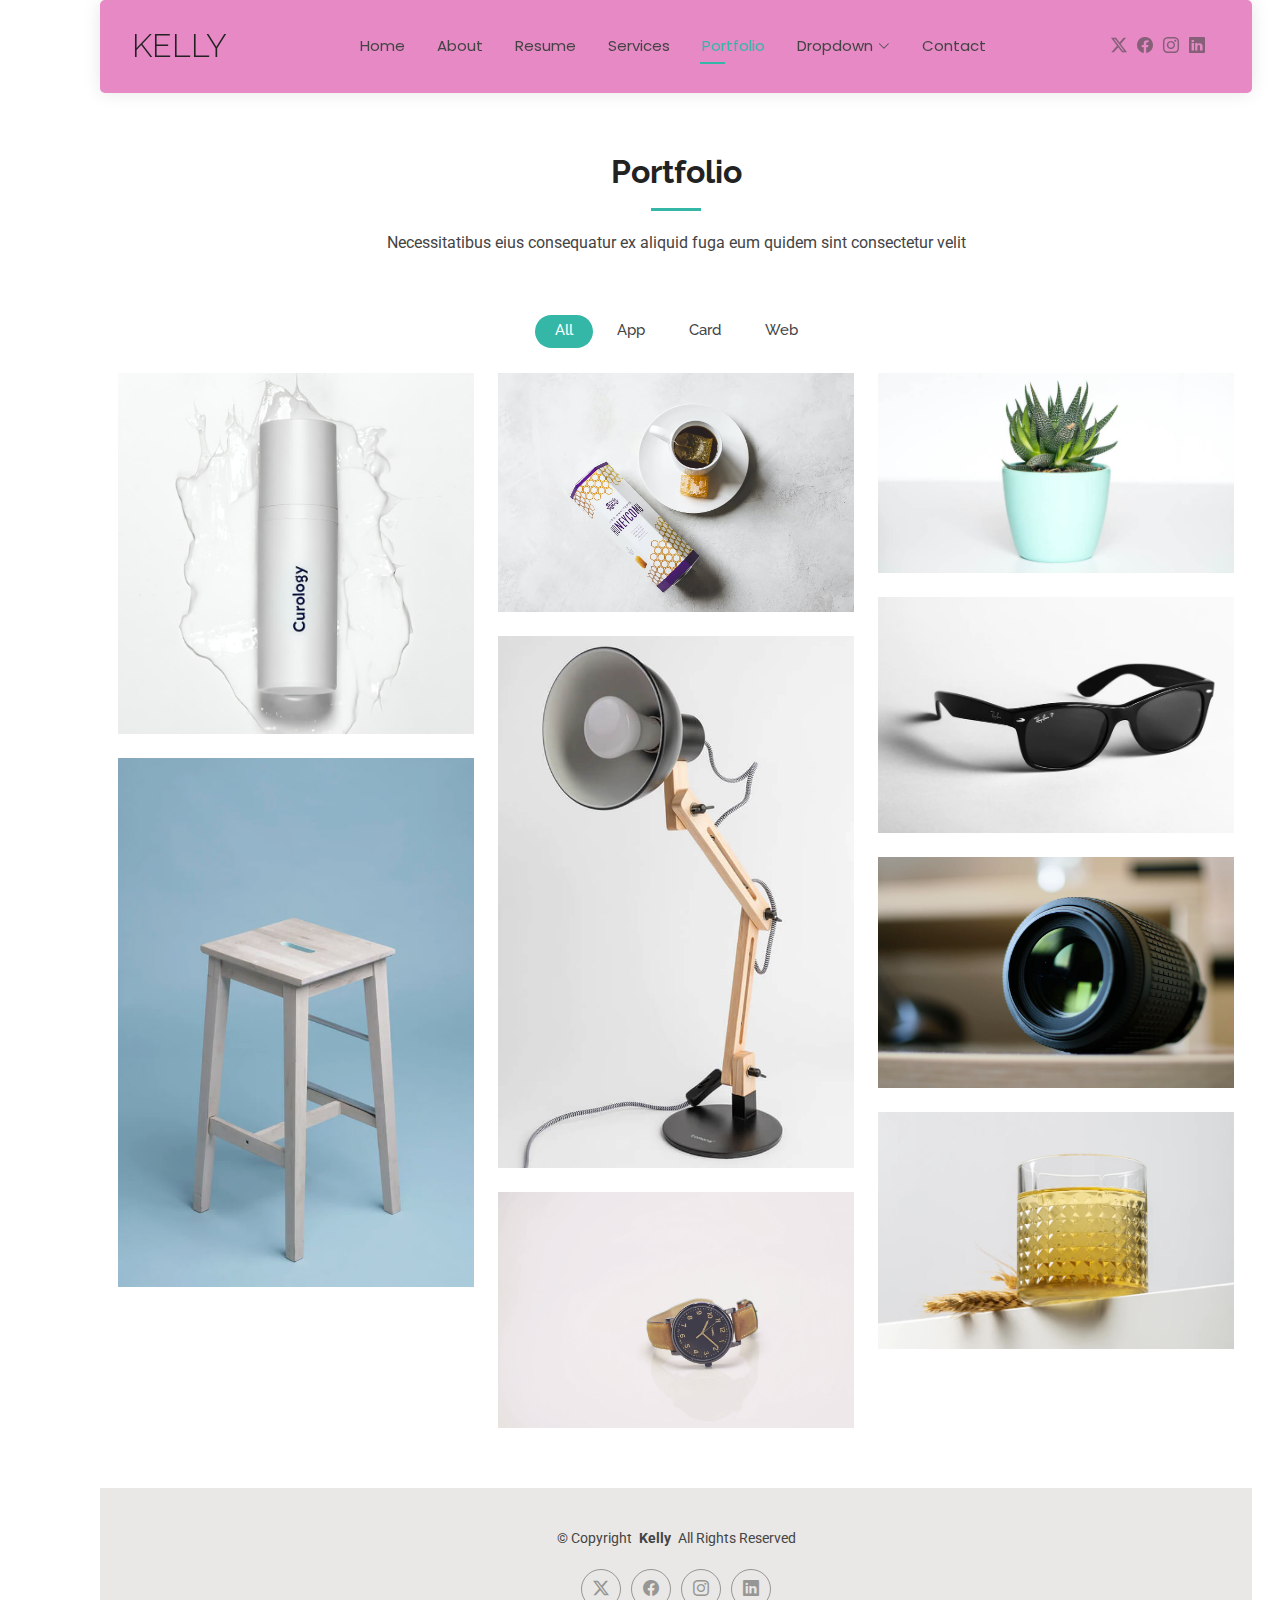
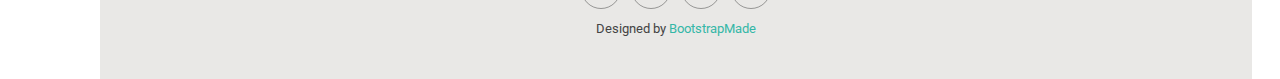
<file: portfolio.html>
<!DOCTYPE html>
<html lang="en">

<head>
  <meta charset="utf-8">
  <meta content="width=device-width, initial-scale=1.0" name="viewport">
  <title>Portfolio - Kelly Bootstrap Template</title>
  <meta name="description" content="">
  <meta name="keywords" content="">

  <!-- Favicons -->
  <link href="assets/img/favicon.png" rel="icon">
  <link href="assets/img/apple-touch-icon.png" rel="apple-touch-icon">

  <!-- Fonts -->
  <link href="https://fonts.googleapis.com" rel="preconnect">
  <link href="https://fonts.gstatic.com" rel="preconnect" crossorigin>
  <link href="https://fonts.googleapis.com/css2?family=Roboto:ital,wght@0,100;0,300;0,400;0,500;0,700;0,900;1,100;1,300;1,400;1,500;1,700;1,900&family=Poppins:ital,wght@0,100;0,200;0,300;0,400;0,500;0,600;0,700;0,800;0,900;1,100;1,200;1,300;1,400;1,500;1,600;1,700;1,800;1,900&family=Raleway:ital,wght@0,100;0,200;0,300;0,400;0,500;0,600;0,700;0,800;0,900;1,100;1,200;1,300;1,400;1,500;1,600;1,700;1,800;1,900&display=swap" rel="stylesheet">

  <!-- Vendor CSS Files -->
  <link href="assets/vendor/bootstrap/css/bootstrap.min.css" rel="stylesheet">
  <link href="assets/vendor/bootstrap-icons/bootstrap-icons.css" rel="stylesheet">
  <link href="assets/vendor/aos/aos.css" rel="stylesheet">
  <link href="assets/vendor/swiper/swiper-bundle.min.css" rel="stylesheet">
  <link href="assets/vendor/glightbox/css/glightbox.min.css" rel="stylesheet">

  <!-- Main CSS File -->
  <link href="assets/css/main.css" rel="stylesheet">

  <!-- =======================================================
  * Template Name: Kelly
  * Template URL: https://bootstrapmade.com/kelly-free-bootstrap-cv-resume-html-template/
  * Updated: Aug 07 2024 with Bootstrap v5.3.3
  * Author: BootstrapMade.com
  * License: https://bootstrapmade.com/license/
  ======================================================== -->
</head>

<body class="portfolio-page">

  <header id="header" class="header d-flex align-items-center light-background sticky-top">
    <div class="container-fluid position-relative d-flex align-items-center justify-content-between">

      <a href="index.html" class="logo d-flex align-items-center me-auto me-xl-0">
        <!-- Uncomment the line below if you also wish to use an image logo -->
        <!-- <img src="assets/img/logo.png" alt=""> -->
        <h1 class="sitename">Kelly</h1>
      </a>

      <nav id="navmenu" class="navmenu">
        <ul>
          <li><a href="index.html">Home</a></li>
          <li><a href="about.html">About</a></li>
          <li><a href="resume.html">Resume</a></li>
          <li><a href="services.html">Services</a></li>
          <li><a href="portfolio.html" class="active">Portfolio</a></li>
          <li class="dropdown"><a href="#"><span>Dropdown</span> <i class="bi bi-chevron-down toggle-dropdown"></i></a>
            <ul>
              <li><a href="#">Dropdown 1</a></li>
              <li class="dropdown"><a href="#"><span>Deep Dropdown</span> <i class="bi bi-chevron-down toggle-dropdown"></i></a>
                <ul>
                  <li><a href="#">Deep Dropdown 1</a></li>
                  <li><a href="#">Deep Dropdown 2</a></li>
                  <li><a href="#">Deep Dropdown 3</a></li>
                  <li><a href="#">Deep Dropdown 4</a></li>
                  <li><a href="#">Deep Dropdown 5</a></li>
                </ul>
              </li>
              <li><a href="#">Dropdown 2</a></li>
              <li><a href="#">Dropdown 3</a></li>
              <li><a href="#">Dropdown 4</a></li>
            </ul>
          </li>
          <li><a href="contact.html">Contact</a></li>
        </ul>
        <i class="mobile-nav-toggle d-xl-none bi bi-list"></i>
      </nav>

      <div class="header-social-links">
        <a href="#" class="twitter"><i class="bi bi-twitter-x"></i></a>
        <a href="#" class="facebook"><i class="bi bi-facebook"></i></a>
        <a href="#" class="instagram"><i class="bi bi-instagram"></i></a>
        <a href="#" class="linkedin"><i class="bi bi-linkedin"></i></a>
      </div>

    </div>
  </header>

  <main class="main">

    <!-- Portfolio Section -->
    <section id="portfolio" class="portfolio section">

      <!-- Section Title -->
      <div class="container section-title" data-aos="fade-up">
        <h2>Portfolio</h2>
        <p>Necessitatibus eius consequatur ex aliquid fuga eum quidem sint consectetur velit</p>
      </div><!-- End Section Title -->

      <div class="container">

        <div class="isotope-layout" data-default-filter="*" data-layout="masonry" data-sort="original-order">

          <ul class="portfolio-filters isotope-filters" data-aos="fade-up" data-aos-delay="100">
            <li data-filter="*" class="filter-active">All</li>
            <li data-filter=".filter-app">App</li>
            <li data-filter=".filter-product">Card</li>
            <li data-filter=".filter-branding">Web</li>
          </ul><!-- End Portfolio Filters -->

          <div class="row gy-4 isotope-container" data-aos="fade-up" data-aos-delay="200">

            <div class="col-lg-4 col-md-6 portfolio-item isotope-item filter-app">
              <img src="assets/img/masonry-portfolio/masonry-portfolio-1.jpg" class="img-fluid" alt="">
              <div class="portfolio-info">
                <h4>App 1</h4>
                <p>Lorem ipsum, dolor sit</p>
                <a href="assets/img/masonry-portfolio/masonry-portfolio-1.jpg" title="App 1" data-gallery="portfolio-gallery-app" class="glightbox preview-link"><i class="bi bi-zoom-in"></i></a>
                <a href="portfolio-details.html" title="More Details" class="details-link"><i class="bi bi-link-45deg"></i></a>
              </div>
            </div><!-- End Portfolio Item -->

            <div class="col-lg-4 col-md-6 portfolio-item isotope-item filter-product">
              <img src="assets/img/masonry-portfolio/masonry-portfolio-2.jpg" class="img-fluid" alt="">
              <div class="portfolio-info">
                <h4>Product 1</h4>
                <p>Lorem ipsum, dolor sit</p>
                <a href="assets/img/masonry-portfolio/masonry-portfolio-2.jpg" title="Product 1" data-gallery="portfolio-gallery-product" class="glightbox preview-link"><i class="bi bi-zoom-in"></i></a>
                <a href="portfolio-details.html" title="More Details" class="details-link"><i class="bi bi-link-45deg"></i></a>
              </div>
            </div><!-- End Portfolio Item -->

            <div class="col-lg-4 col-md-6 portfolio-item isotope-item filter-branding">
              <img src="assets/img/masonry-portfolio/masonry-portfolio-3.jpg" class="img-fluid" alt="">
              <div class="portfolio-info">
                <h4>Branding 1</h4>
                <p>Lorem ipsum, dolor sit</p>
                <a href="assets/img/masonry-portfolio/masonry-portfolio-3.jpg" title="Branding 1" data-gallery="portfolio-gallery-branding" class="glightbox preview-link"><i class="bi bi-zoom-in"></i></a>
                <a href="portfolio-details.html" title="More Details" class="details-link"><i class="bi bi-link-45deg"></i></a>
              </div>
            </div><!-- End Portfolio Item -->

            <div class="col-lg-4 col-md-6 portfolio-item isotope-item filter-app">
              <img src="assets/img/masonry-portfolio/masonry-portfolio-4.jpg" class="img-fluid" alt="">
              <div class="portfolio-info">
                <h4>App 2</h4>
                <p>Lorem ipsum, dolor sit</p>
                <a href="assets/img/masonry-portfolio/masonry-portfolio-4.jpg" title="App 2" data-gallery="portfolio-gallery-app" class="glightbox preview-link"><i class="bi bi-zoom-in"></i></a>
                <a href="portfolio-details.html" title="More Details" class="details-link"><i class="bi bi-link-45deg"></i></a>
              </div>
            </div><!-- End Portfolio Item -->

            <div class="col-lg-4 col-md-6 portfolio-item isotope-item filter-product">
              <img src="assets/img/masonry-portfolio/masonry-portfolio-5.jpg" class="img-fluid" alt="">
              <div class="portfolio-info">
                <h4>Product 2</h4>
                <p>Lorem ipsum, dolor sit</p>
                <a href="assets/img/masonry-portfolio/masonry-portfolio-5.jpg" title="Product 2" data-gallery="portfolio-gallery-product" class="glightbox preview-link"><i class="bi bi-zoom-in"></i></a>
                <a href="portfolio-details.html" title="More Details" class="details-link"><i class="bi bi-link-45deg"></i></a>
              </div>
            </div><!-- End Portfolio Item -->

            <div class="col-lg-4 col-md-6 portfolio-item isotope-item filter-branding">
              <img src="assets/img/masonry-portfolio/masonry-portfolio-6.jpg" class="img-fluid" alt="">
              <div class="portfolio-info">
                <h4>Branding 2</h4>
                <p>Lorem ipsum, dolor sit</p>
                <a href="assets/img/masonry-portfolio/masonry-portfolio-6.jpg" title="Branding 2" data-gallery="portfolio-gallery-branding" class="glightbox preview-link"><i class="bi bi-zoom-in"></i></a>
                <a href="portfolio-details.html" title="More Details" class="details-link"><i class="bi bi-link-45deg"></i></a>
              </div>
            </div><!-- End Portfolio Item -->

            <div class="col-lg-4 col-md-6 portfolio-item isotope-item filter-app">
              <img src="assets/img/masonry-portfolio/masonry-portfolio-7.jpg" class="img-fluid" alt="">
              <div class="portfolio-info">
                <h4>App 3</h4>
                <p>Lorem ipsum, dolor sit</p>
                <a href="assets/img/masonry-portfolio/masonry-portfolio-7.jpg" title="App 3" data-gallery="portfolio-gallery-app" class="glightbox preview-link"><i class="bi bi-zoom-in"></i></a>
                <a href="portfolio-details.html" title="More Details" class="details-link"><i class="bi bi-link-45deg"></i></a>
              </div>
            </div><!-- End Portfolio Item -->

            <div class="col-lg-4 col-md-6 portfolio-item isotope-item filter-product">
              <img src="assets/img/masonry-portfolio/masonry-portfolio-8.jpg" class="img-fluid" alt="">
              <div class="portfolio-info">
                <h4>Product 3</h4>
                <p>Lorem ipsum, dolor sit</p>
                <a href="assets/img/masonry-portfolio/masonry-portfolio-8.jpg" title="Product 3" data-gallery="portfolio-gallery-product" class="glightbox preview-link"><i class="bi bi-zoom-in"></i></a>
                <a href="portfolio-details.html" title="More Details" class="details-link"><i class="bi bi-link-45deg"></i></a>
              </div>
            </div><!-- End Portfolio Item -->

            <div class="col-lg-4 col-md-6 portfolio-item isotope-item filter-branding">
              <img src="assets/img/masonry-portfolio/masonry-portfolio-9.jpg" class="img-fluid" alt="">
              <div class="portfolio-info">
                <h4>Branding 3</h4>
                <p>Lorem ipsum, dolor sit</p>
                <a href="assets/img/masonry-portfolio/masonry-portfolio-9.jpg" title="Branding 2" data-gallery="portfolio-gallery-branding" class="glightbox preview-link"><i class="bi bi-zoom-in"></i></a>
                <a href="portfolio-details.html" title="More Details" class="details-link"><i class="bi bi-link-45deg"></i></a>
              </div>
            </div><!-- End Portfolio Item -->

          </div><!-- End Portfolio Container -->

        </div>

      </div>

    </section><!-- /Portfolio Section -->

  </main>

  <footer id="footer" class="footer light-background">

    <div class="container">
      <div class="copyright text-center ">
        <p>© <span>Copyright</span> <strong class="px-1 sitename">Kelly</strong> <span>All Rights Reserved<br></span></p>
      </div>
      <div class="social-links d-flex justify-content-center">
        <a href=""><i class="bi bi-twitter-x"></i></a>
        <a href=""><i class="bi bi-facebook"></i></a>
        <a href=""><i class="bi bi-instagram"></i></a>
        <a href=""><i class="bi bi-linkedin"></i></a>
      </div>
      <div class="credits">
        <!-- All the links in the footer should remain intact. -->
        <!-- You can delete the links only if you've purchased the pro version. -->
        <!-- Licensing information: https://bootstrapmade.com/license/ -->
        <!-- Purchase the pro version with working PHP/AJAX contact form: [buy-url] -->
        Designed by <a href="https://bootstrapmade.com/">BootstrapMade</a>
      </div>
    </div>

  </footer>

  <!-- Scroll Top -->
  <a href="#" id="scroll-top" class="scroll-top d-flex align-items-center justify-content-center"><i class="bi bi-arrow-up-short"></i></a>

  <!-- Preloader -->
  <div id="preloader"></div>

  <!-- Vendor JS Files -->
  <script src="assets/vendor/bootstrap/js/bootstrap.bundle.min.js"></script>
  <script src="assets/vendor/php-email-form/validate.js"></script>
  <script src="assets/vendor/aos/aos.js"></script>
  <script src="assets/vendor/waypoints/noframework.waypoints.js"></script>
  <script src="assets/vendor/purecounter/purecounter_vanilla.js"></script>
  <script src="assets/vendor/swiper/swiper-bundle.min.js"></script>
  <script src="assets/vendor/glightbox/js/glightbox.min.js"></script>
  <script src="assets/vendor/imagesloaded/imagesloaded.pkgd.min.js"></script>
  <script src="assets/vendor/isotope-layout/isotope.pkgd.min.js"></script>

  <!-- Main JS File -->
  <script src="assets/js/main.js"></script>

</body>

</html>
</file>
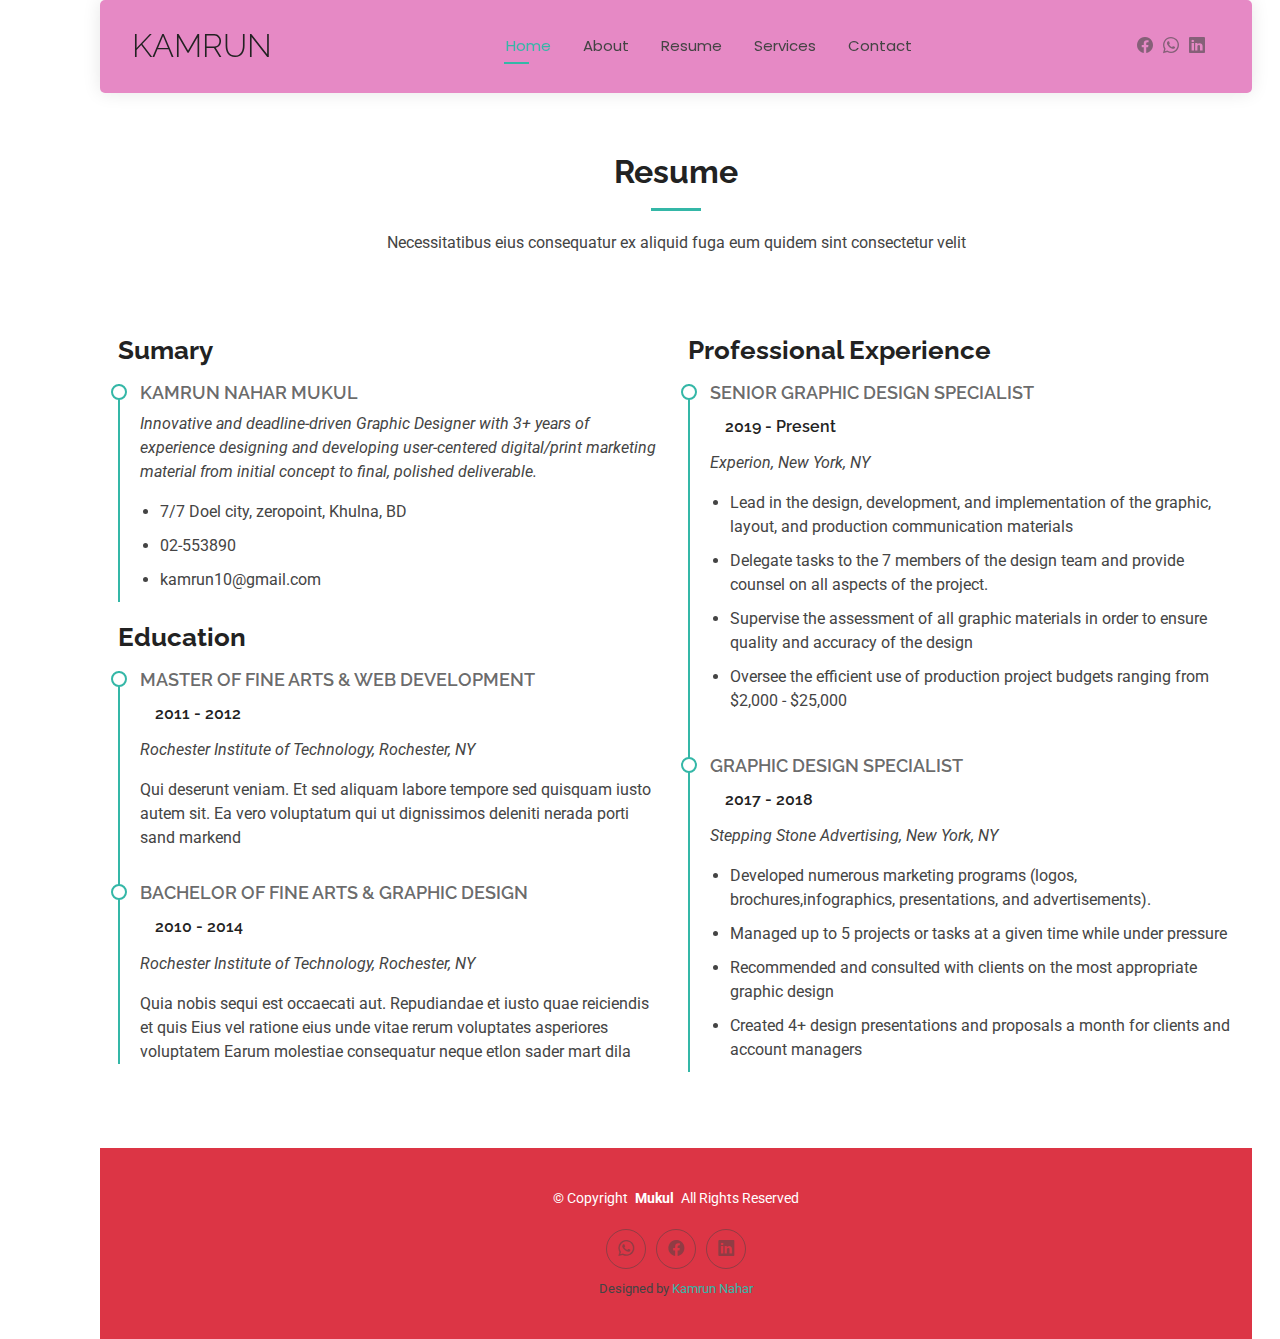
<file: resume.html>
<!DOCTYPE html>
<html lang="en">

<head>
  <meta charset="utf-8">
  <meta content="width=device-width, initial-scale=1.0" name="viewport">
  <title>Resume - Kamrun Bootstrap Template</title>
  <meta name="description" content="">
  <meta name="keywords" content="">

  <!-- Favicons -->
  <link href="assets/img/favicon.png" rel="icon">
  <link href="assets/img/apple-touch-icon.png" rel="apple-touch-icon">

  <!-- Fonts -->
  <link href="https://fonts.googleapis.com" rel="preconnect">
  <link href="https://fonts.gstatic.com" rel="preconnect" crossorigin>
  <link href="https://fonts.googleapis.com/css2?family=Roboto:ital,wght@0,100;0,300;0,400;0,500;0,700;0,900;1,100;1,300;1,400;1,500;1,700;1,900&family=Poppins:ital,wght@0,100;0,200;0,300;0,400;0,500;0,600;0,700;0,800;0,900;1,100;1,200;1,300;1,400;1,500;1,600;1,700;1,800;1,900&family=Raleway:ital,wght@0,100;0,200;0,300;0,400;0,500;0,600;0,700;0,800;0,900;1,100;1,200;1,300;1,400;1,500;1,600;1,700;1,800;1,900&display=swap" rel="stylesheet">

  <!-- Vendor CSS Files -->
  <link href="assets/vendor/bootstrap/css/bootstrap.min.css" rel="stylesheet">
  <link href="assets/vendor/bootstrap-icons/bootstrap-icons.css" rel="stylesheet">
  <link href="assets/vendor/aos/aos.css" rel="stylesheet">
  <link href="assets/vendor/swiper/swiper-bundle.min.css" rel="stylesheet">
  <link href="assets/vendor/glightbox/css/glightbox.min.css" rel="stylesheet">

  <!-- Main CSS File -->
  <link href="assets/css/main.css" rel="stylesheet">

  <!-- =======================================================
  * Template Name: Kelly
  * Template URL: https://bootstrapmade.com/kelly-free-bootstrap-cv-resume-html-template/
  * Updated: Aug 07 2024 with Bootstrap v5.3.3
  * Author: BootstrapMade.com
  * License: https://bootstrapmade.com/license/
  ======================================================== -->
</head>

<body class="resume-page">

  <header id="header" class="header d-flex align-items-center light-background sticky-top">
    <div class="container-fluid position-relative d-flex align-items-center justify-content-between">

      <a href="index.html" class="logo d-flex align-items-center me-auto me-xl-0">

        <h1 class="sitename">Kamrun</h1>
      </a>

      <nav id="navmenu" class="navmenu">
        <ul>
          <li><a href="index.html" class="active">Home</a></li>
          <li><a href="about.html">About</a></li>
          <li><a href="resume.html">Resume</a></li>
          <li><a href="services.html">Services</a></li>
          
          <li><a href="contact.html">Contact</a></li>
        </ul>
        <i class="mobile-nav-toggle d-xl-none bi bi-list"></i>
      </nav>

      <div class="header-social-links">
        
        <a href="#" class="facebook"><i class="bi bi-facebook"></i></a>
        <a href="#" class="whatsapp"><i class="bi bi-whatsapp"></i></a>
        <a href="#" class="linkedin"><i class="bi bi-linkedin"></i></a>
      </div>

    </div>
  </header>


  <main class="main">

    <!-- Resume Section -->
    <section id="resume" class="resume section">

      <!-- Section Title -->
      <div class="container section-title" data-aos="fade-up">
        <h2>Resume</h2>
        <p>Necessitatibus eius consequatur ex aliquid fuga eum quidem sint consectetur velit</p>
      </div><!-- End Section Title -->

      <div class="container">

        <div class="row">

          <div class="col-lg-6" data-aos="fade-up" data-aos-delay="100">
            <h3 class="resume-title">Sumary</h3>

            <div class="resume-item pb-0">
              <h4>Kamrun Nahar Mukul</h4>
              <p><em>Innovative and deadline-driven Graphic Designer with 3+ years of experience designing and developing user-centered digital/print marketing material from initial concept to final, polished deliverable.</em></p>
              <ul>
                <li>7/7 Doel city, zeropoint, Khulna, BD</li>
                <li>02-553890</li>
                <li>kamrun10@gmail.com</li>
              </ul>
            </div>
            <!-- Edn Resume Item -->

            <h3 class="resume-title">Education</h3>
            <div class="resume-item">
              <h4>Master of Fine Arts &amp; Web development</h4>
              <h5>2011 - 2012</h5>
              <p><em>Rochester Institute of Technology, Rochester, NY</em></p>
              <p>Qui deserunt veniam. Et sed aliquam labore tempore sed quisquam iusto autem sit. Ea vero voluptatum qui ut dignissimos deleniti nerada porti sand markend</p>
            </div><!-- Edn Resume Item -->

            <div class="resume-item">
              <h4>Bachelor of Fine Arts &amp; Graphic Design</h4>
              <h5>2010 - 2014</h5>
              <p><em>Rochester Institute of Technology, Rochester, NY</em></p>
              <p>Quia nobis sequi est occaecati aut. Repudiandae et iusto quae reiciendis et quis Eius vel ratione eius unde vitae rerum voluptates asperiores voluptatem Earum molestiae consequatur neque etlon sader mart dila</p>
            </div>
            <!-- Edn Resume Item -->

          </div>

          <div class="col-lg-6" data-aos="fade-up" data-aos-delay="200">
            <h3 class="resume-title">Professional Experience</h3>
            <div class="resume-item">
              <h4>Senior graphic design specialist</h4>
              <h5>2019 - Present</h5>
              <p><em>Experion, New York, NY </em></p>
              <ul>
                <li>Lead in the design, development, and implementation of the graphic, layout, and production communication materials</li>
                <li>Delegate tasks to the 7 members of the design team and provide counsel on all aspects of the project. </li>
                <li>Supervise the assessment of all graphic materials in order to ensure quality and accuracy of the design</li>
                <li>Oversee the efficient use of production project budgets ranging from $2,000 - $25,000</li>
              </ul>
            </div><!-- Edn Resume Item -->

            <div class="resume-item">
              <h4>Graphic design specialist</h4>
              <h5>2017 - 2018</h5>
              <p><em>Stepping Stone Advertising, New York, NY</em></p>
              <ul>
                <li>Developed numerous marketing programs (logos, brochures,infographics, presentations, and advertisements).</li>
                <li>Managed up to 5 projects or tasks at a given time while under pressure</li>
                <li>Recommended and consulted with clients on the most appropriate graphic design</li>
                <li>Created 4+ design presentations and proposals a month for clients and account managers</li>
              </ul>
            </div><!-- Edn Resume Item -->

          </div>

        </div>

      </div>

    </section>
    <!-- /Resume Section -->

  </main>

  <footer id="footer" class="footer  bg-danger">

    <div class="container">
      <div class="copyright text-center ">
        <p id="kk">© <span>Copyright</span> <strong class="px-1 sitename">Mukul</strong> <span>All Rights Reserved<br></span></p>
      </div>
      <div class="social-links d-flex justify-content-center">
        <a href=""><i class="bi bi-whatsapp"></i></a>
        <a href=""><i class="bi bi-facebook"></i></a>
        <a href=""><i class="bi bi-linkedin"></i></a>
      </div>
      <div class="credits">
        <!-- All the links in the footer should remain intact. -->
        <!-- You can delete the links only if you've purchased the pro version. -->
        <!-- Licensing information: https://bootstrapmade.com/license/ -->
        <!-- Purchase the pro version with working PHP/AJAX contact form: [buy-url] -->
        Designed by <a href="https://bootstrapmade.com/">Kamrun Nahar</a>
      </div>
    </div>

  </footer>

  <!-- Scroll Top -->
  <a href="#" id="scroll-top" class="scroll-top d-flex align-items-center justify-content-center"><i class="bi bi-arrow-up-short"></i></a>

  <!-- Preloader -->
  <div id="preloader"></div>

  <!-- Vendor JS Files -->
  <script src="assets/vendor/bootstrap/js/bootstrap.bundle.min.js"></script>
  <script src="assets/vendor/php-email-form/validate.js"></script>
  <script src="assets/vendor/aos/aos.js"></script>
  <script src="assets/vendor/waypoints/noframework.waypoints.js"></script>
  <script src="assets/vendor/purecounter/purecounter_vanilla.js"></script>
  <script src="assets/vendor/swiper/swiper-bundle.min.js"></script>
  <script src="assets/vendor/glightbox/js/glightbox.min.js"></script>
  <script src="assets/vendor/imagesloaded/imagesloaded.pkgd.min.js"></script>
  <script src="assets/vendor/isotope-layout/isotope.pkgd.min.js"></script>

  <!-- Main JS File -->
  <script src="assets/js/main.js"></script>

</body>

</html>
</file>
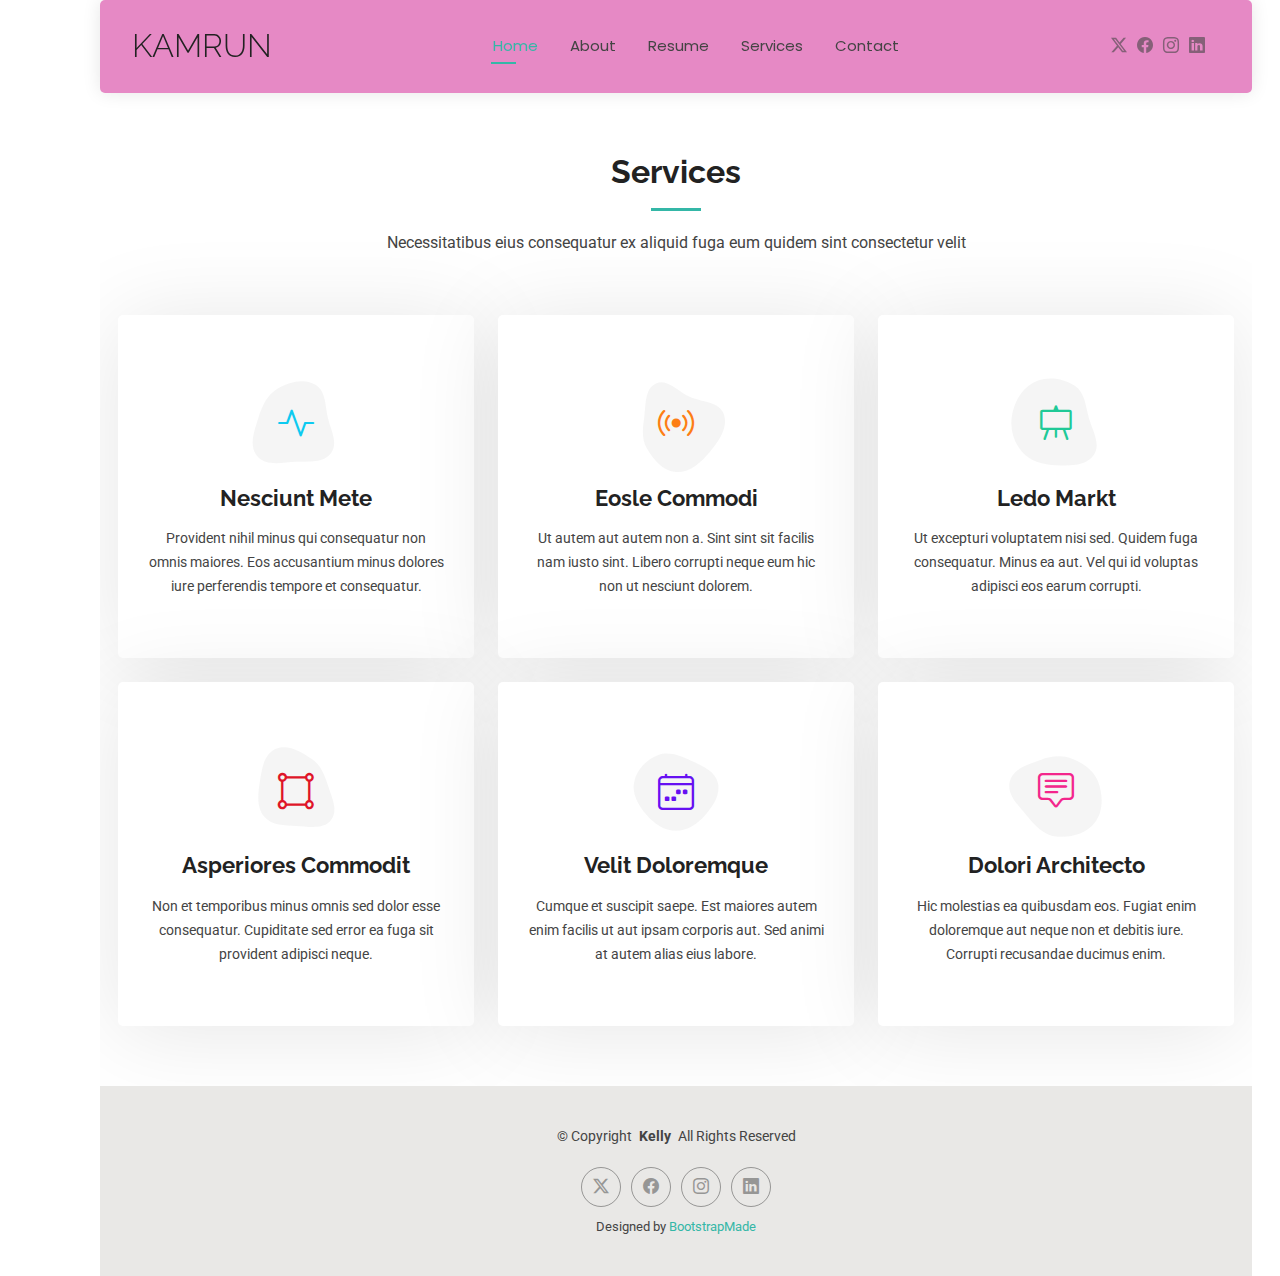
<file: services.html>
<!DOCTYPE html>
<html lang="en">

<head>
  <meta charset="utf-8">
  <meta content="width=device-width, initial-scale=1.0" name="viewport">
  <title>Services - Kelly Bootstrap Template</title>
  <meta name="description" content="">
  <meta name="keywords" content="">

  <!-- Favicons -->
  <link href="assets/img/favicon.png" rel="icon">
  <link href="assets/img/apple-touch-icon.png" rel="apple-touch-icon">

  <!-- Fonts -->
  <link href="https://fonts.googleapis.com" rel="preconnect">
  <link href="https://fonts.gstatic.com" rel="preconnect" crossorigin>
  <link href="https://fonts.googleapis.com/css2?family=Roboto:ital,wght@0,100;0,300;0,400;0,500;0,700;0,900;1,100;1,300;1,400;1,500;1,700;1,900&family=Poppins:ital,wght@0,100;0,200;0,300;0,400;0,500;0,600;0,700;0,800;0,900;1,100;1,200;1,300;1,400;1,500;1,600;1,700;1,800;1,900&family=Raleway:ital,wght@0,100;0,200;0,300;0,400;0,500;0,600;0,700;0,800;0,900;1,100;1,200;1,300;1,400;1,500;1,600;1,700;1,800;1,900&display=swap" rel="stylesheet">

  <!-- Vendor CSS Files -->
  <link href="assets/vendor/bootstrap/css/bootstrap.min.css" rel="stylesheet">
  <link href="assets/vendor/bootstrap-icons/bootstrap-icons.css" rel="stylesheet">
  <link href="assets/vendor/aos/aos.css" rel="stylesheet">
  <link href="assets/vendor/swiper/swiper-bundle.min.css" rel="stylesheet">
  <link href="assets/vendor/glightbox/css/glightbox.min.css" rel="stylesheet">

  <!-- Main CSS File -->
  <link href="assets/css/main.css" rel="stylesheet">

  <!-- =======================================================
  * Template Name: Kelly
  * Template URL: https://bootstrapmade.com/kelly-free-bootstrap-cv-resume-html-template/
  * Updated: Aug 07 2024 with Bootstrap v5.3.3
  * Author: BootstrapMade.com
  * License: https://bootstrapmade.com/license/
  ======================================================== -->
</head>

<body class="services-page">

  <header id="header" class="header d-flex align-items-center light-background sticky-top">
    <div class="container-fluid position-relative d-flex align-items-center justify-content-between">

      <a href="index.html" class="logo d-flex align-items-center me-auto me-xl-0">

        <h1 class="sitename">Kamrun</h1>
      </a>

      <nav id="navmenu" class="navmenu">
        <ul>
          <li><a href="index.html" class="active">Home</a></li>
          <li><a href="about.html">About</a></li>
          <li><a href="resume.html">Resume</a></li>
          <li><a href="services.html">Services</a></li>
          
          <li><a href="contact.html">Contact</a></li>
        </ul>
        <i class="mobile-nav-toggle d-xl-none bi bi-list"></i>
      </nav>

      <div class="header-social-links">
        <a href="#" class="twitter"><i class="bi bi-twitter-x"></i></a>
        <a href="#" class="facebook"><i class="bi bi-facebook"></i></a>
        <a href="#" class="instagram"><i class="bi bi-instagram"></i></a>
        <a href="#" class="linkedin"><i class="bi bi-linkedin"></i></a>
      </div>

    </div>
  </header>

  <main class="main">

    <!-- Services Section -->
    <section id="services" class="services section">

      <!-- Section Title -->
      <div class="container section-title" data-aos="fade-up">
        <h2>Services</h2>
        <p>Necessitatibus eius consequatur ex aliquid fuga eum quidem sint consectetur velit</p>
      </div><!-- End Section Title -->

      <div class="container">

        <div class="row gy-4">

          <div class="col-lg-4 col-md-6" data-aos="fade-up" data-aos-delay="100">
            <div class="service-item item-cyan position-relative">
              <div class="icon">
                <svg width="100" height="100" viewBox="0 0 600 600" xmlns="http://www.w3.org/2000/svg">
                  <path stroke="none" stroke-width="0" fill="#f5f5f5" d="M300,521.0016835830174C376.1290562159157,517.8887921683347,466.0731472004068,529.7835943286574,510.70327084640275,468.03025145048787C554.3714126377745,407.6079735673963,508.03601936045806,328.9844924480964,491.2728898941984,256.3432110539036C474.5976632858925,184.082847569629,479.9380746630129,96.60480741107993,416.23090153303,58.64404602377083C348.86323505073057,18.502131276798302,261.93793281208167,40.57373210992963,193.5410806939664,78.93577620505333C130.42746243093433,114.334589627462,98.30271207620316,179.96522072025542,76.75703585869454,249.04625023123273C51.97151888228291,328.5150500222984,13.704378332031375,421.85034740162234,66.52175969318436,486.19268352777647C119.04800174914682,550.1803526380478,217.28368757567262,524.383925680826,300,521.0016835830174"></path>
                </svg>
                <i class="bi bi-activity"></i>
              </div>
              <a href="#" class="stretched-link">
                <h3>Nesciunt Mete</h3>
              </a>
              <p>Provident nihil minus qui consequatur non omnis maiores. Eos accusantium minus dolores iure perferendis tempore et consequatur.</p>
            </div>
          </div><!-- End Service Item -->

          <div class="col-lg-4 col-md-6" data-aos="fade-up" data-aos-delay="200">
            <div class="service-item item-orange position-relative">
              <div class="icon">
                <svg width="100" height="100" viewBox="0 0 600 600" xmlns="http://www.w3.org/2000/svg">
                  <path stroke="none" stroke-width="0" fill="#f5f5f5" d="M300,582.0697525312426C382.5290701553225,586.8405444964366,449.9789794690241,525.3245884688669,502.5850820975895,461.55621195738473C556.606425686781,396.0723002908107,615.8543463187945,314.28637112970534,586.6730223649479,234.56875336149918C558.9533121215079,158.8439757836574,454.9685369536778,164.00468322053177,381.49747125262974,130.76875717737553C312.15926192815925,99.40240125094834,248.97055460311594,18.661163978235184,179.8680185752513,50.54337015887873C110.5421016452524,82.52863877960104,119.82277516462835,180.83849132639028,109.12597500060166,256.43424936330496C100.08760227029461,320.3096726198365,92.17705696193138,384.0621239912766,124.79988738764834,439.7174275375508C164.83382741302287,508.01625554203684,220.96474134820875,577.5009287672846,300,582.0697525312426"></path>
                </svg>
                <i class="bi bi-broadcast"></i>
              </div>
              <a href="#" class="stretched-link">
                <h3>Eosle Commodi</h3>
              </a>
              <p>Ut autem aut autem non a. Sint sint sit facilis nam iusto sint. Libero corrupti neque eum hic non ut nesciunt dolorem.</p>
            </div>
          </div><!-- End Service Item -->

          <div class="col-lg-4 col-md-6" data-aos="fade-up" data-aos-delay="300">
            <div class="service-item item-teal position-relative">
              <div class="icon">
                <svg width="100" height="100" viewBox="0 0 600 600" xmlns="http://www.w3.org/2000/svg">
                  <path stroke="none" stroke-width="0" fill="#f5f5f5" d="M300,541.5067337569781C382.14930387511276,545.0595476570109,479.8736841581634,548.3450877840088,526.4010558755058,480.5488172755941C571.5218469581645,414.80211281144784,517.5187510058486,332.0715597781072,496.52539010469104,255.14436215662573C477.37192572678356,184.95920475031193,473.57363656557914,105.61284051026155,413.0603344069578,65.22779650032875C343.27470386102294,18.654635553484475,251.2091493199835,5.337323636656869,175.0934190732945,40.62881213300186C97.87086631185822,76.43348514350839,51.98124368387456,156.15599469081315,36.44837278890362,239.84606092416172C21.716077023791087,319.22268207091537,43.775223500013084,401.1760424656574,96.891909868211,461.97329694683043C147.22146801428983,519.5804099606455,223.5754009179313,538.201503339737,300,541.5067337569781"></path>
                </svg>
                <i class="bi bi-easel"></i>
              </div>
              <a href="#" class="stretched-link">
                <h3>Ledo Markt</h3>
              </a>
              <p>Ut excepturi voluptatem nisi sed. Quidem fuga consequatur. Minus ea aut. Vel qui id voluptas adipisci eos earum corrupti.</p>
            </div>
          </div><!-- End Service Item -->

          <div class="col-lg-4 col-md-6" data-aos="fade-up" data-aos-delay="400">
            <div class="service-item item-red position-relative">
              <div class="icon">
                <svg width="100" height="100" viewBox="0 0 600 600" xmlns="http://www.w3.org/2000/svg">
                  <path stroke="none" stroke-width="0" fill="#f5f5f5" d="M300,503.46388370962813C374.79870501325706,506.71871716319447,464.8034551963731,527.1746412648533,510.4981551193396,467.86667711651364C555.9287308511215,408.9015244558933,512.6030010748507,327.5744911775523,490.211057578863,256.5855673507754C471.097692560561,195.9906835881958,447.69079081568157,138.11976852964426,395.19560036434837,102.3242989838813C329.3053358748298,57.3949838291264,248.02791733380457,8.279543830951368,175.87071277845988,42.242879143198664C103.41431057327972,76.34704239035025,93.79494320519305,170.9812938413882,81.28167332365135,250.07896920659033C70.17666984294237,320.27484674793965,64.84698225790005,396.69656628748305,111.28512138212992,450.4950937839243C156.20124167950087,502.5303643271138,231.32542653798444,500.4755392045468,300,503.46388370962813"></path>
                </svg>
                <i class="bi bi-bounding-box-circles"></i>
              </div>
              <a href="#" class="stretched-link">
                <h3>Asperiores Commodit</h3>
              </a>
              <p>Non et temporibus minus omnis sed dolor esse consequatur. Cupiditate sed error ea fuga sit provident adipisci neque.</p>
              <a href="#" class="stretched-link"></a>
            </div>
          </div><!-- End Service Item -->

          <div class="col-lg-4 col-md-6" data-aos="fade-up" data-aos-delay="500">
            <div class="service-item item-indigo position-relative">
              <div class="icon">
                <svg width="100" height="100" viewBox="0 0 600 600" xmlns="http://www.w3.org/2000/svg">
                  <path stroke="none" stroke-width="0" fill="#f5f5f5" d="M300,532.3542879108572C369.38199826031484,532.3153073249985,429.10787420159085,491.63046689027357,474.5244479745417,439.17860296908856C522.8885846962883,383.3225815378663,569.1668002868075,314.3205725914397,550.7432151929288,242.7694973846089C532.6665558377875,172.5657663291529,456.2379748765914,142.6223662098291,390.3689995646985,112.34683881706744C326.66090330228417,83.06452184765237,258.84405631176094,53.51806209861945,193.32584062364296,78.48882559362697C121.61183558270385,105.82097193414197,62.805066853699245,167.19869350419734,48.57481801355237,242.6138429142374C34.843463184063346,315.3850353017275,76.69343916112496,383.4422959591041,125.22947124332185,439.3748458443577C170.7312796277747,491.8107796887764,230.57421082200815,532.3932930995766,300,532.3542879108572"></path>
                </svg>
                <i class="bi bi-calendar4-week icon"></i>
              </div>
              <a href="#" class="stretched-link">
                <h3>Velit Doloremque</h3>
              </a>
              <p>Cumque et suscipit saepe. Est maiores autem enim facilis ut aut ipsam corporis aut. Sed animi at autem alias eius labore.</p>
              <a href="#" class="stretched-link"></a>
            </div>
          </div><!-- End Service Item -->

          <div class="col-lg-4 col-md-6" data-aos="fade-up" data-aos-delay="600">
            <div class="service-item item-pink position-relative">
              <div class="icon">
                <svg width="100" height="100" viewBox="0 0 600 600" xmlns="http://www.w3.org/2000/svg">
                  <path stroke="none" stroke-width="0" fill="#f5f5f5" d="M300,566.797414625762C385.7384707136149,576.1784315230908,478.7894351017131,552.8928747891023,531.9192734346935,484.94944893311C584.6109503024035,417.5663521118492,582.489472248146,322.67544863468447,553.9536738515405,242.03673114598146C529.1557734026468,171.96086150256528,465.24506316201064,127.66468636344209,395.9583748389544,100.7403814666027C334.2173773831606,76.7482773500951,269.4350130405921,84.62216499799875,207.1952322260088,107.2889140133804C132.92018162631612,134.33871894543012,41.79353780512637,160.00259165414826,22.644507872594943,236.69541883565114C3.319112789854554,314.0945973066697,72.72355303640163,379.243833228382,124.04198916343866,440.3218312028393C172.9286146004772,498.5055451809895,224.45579914871206,558.5317968840102,300,566.797414625762"></path>
                </svg>
                <i class="bi bi-chat-square-text"></i>
              </div>
              <a href="#" class="stretched-link">
                <h3>Dolori Architecto</h3>
              </a>
              <p>Hic molestias ea quibusdam eos. Fugiat enim doloremque aut neque non et debitis iure. Corrupti recusandae ducimus enim.</p>
              <a href="#" class="stretched-link"></a>
            </div>
          </div><!-- End Service Item -->

        </div>

      </div>

    </section><!-- /Services Section -->

  </main>

  <footer id="footer" class="footer light-background">

    <div class="container">
      <div class="copyright text-center ">
        <p>© <span>Copyright</span> <strong class="px-1 sitename">Kelly</strong> <span>All Rights Reserved<br></span></p>
      </div>
      <div class="social-links d-flex justify-content-center">
        <a href=""><i class="bi bi-twitter-x"></i></a>
        <a href=""><i class="bi bi-facebook"></i></a>
        <a href=""><i class="bi bi-instagram"></i></a>
        <a href=""><i class="bi bi-linkedin"></i></a>
      </div>
      <div class="credits">
        <!-- All the links in the footer should remain intact. -->
        <!-- You can delete the links only if you've purchased the pro version. -->
        <!-- Licensing information: https://bootstrapmade.com/license/ -->
        <!-- Purchase the pro version with working PHP/AJAX contact form: [buy-url] -->
        Designed by <a href="https://bootstrapmade.com/">BootstrapMade</a>
      </div>
    </div>

  </footer>

  <!-- Scroll Top -->
  <a href="#" id="scroll-top" class="scroll-top d-flex align-items-center justify-content-center"><i class="bi bi-arrow-up-short"></i></a>

  <!-- Preloader -->
  <div id="preloader"></div>

  <!-- Vendor JS Files -->
  <script src="assets/vendor/bootstrap/js/bootstrap.bundle.min.js"></script>
  <script src="assets/vendor/php-email-form/validate.js"></script>
  <script src="assets/vendor/aos/aos.js"></script>
  <script src="assets/vendor/waypoints/noframework.waypoints.js"></script>
  <script src="assets/vendor/purecounter/purecounter_vanilla.js"></script>
  <script src="assets/vendor/swiper/swiper-bundle.min.js"></script>
  <script src="assets/vendor/glightbox/js/glightbox.min.js"></script>
  <script src="assets/vendor/imagesloaded/imagesloaded.pkgd.min.js"></script>
  <script src="assets/vendor/isotope-layout/isotope.pkgd.min.js"></script>

  <!-- Main JS File -->
  <script src="assets/js/main.js"></script>

</body>

</html>
</file>
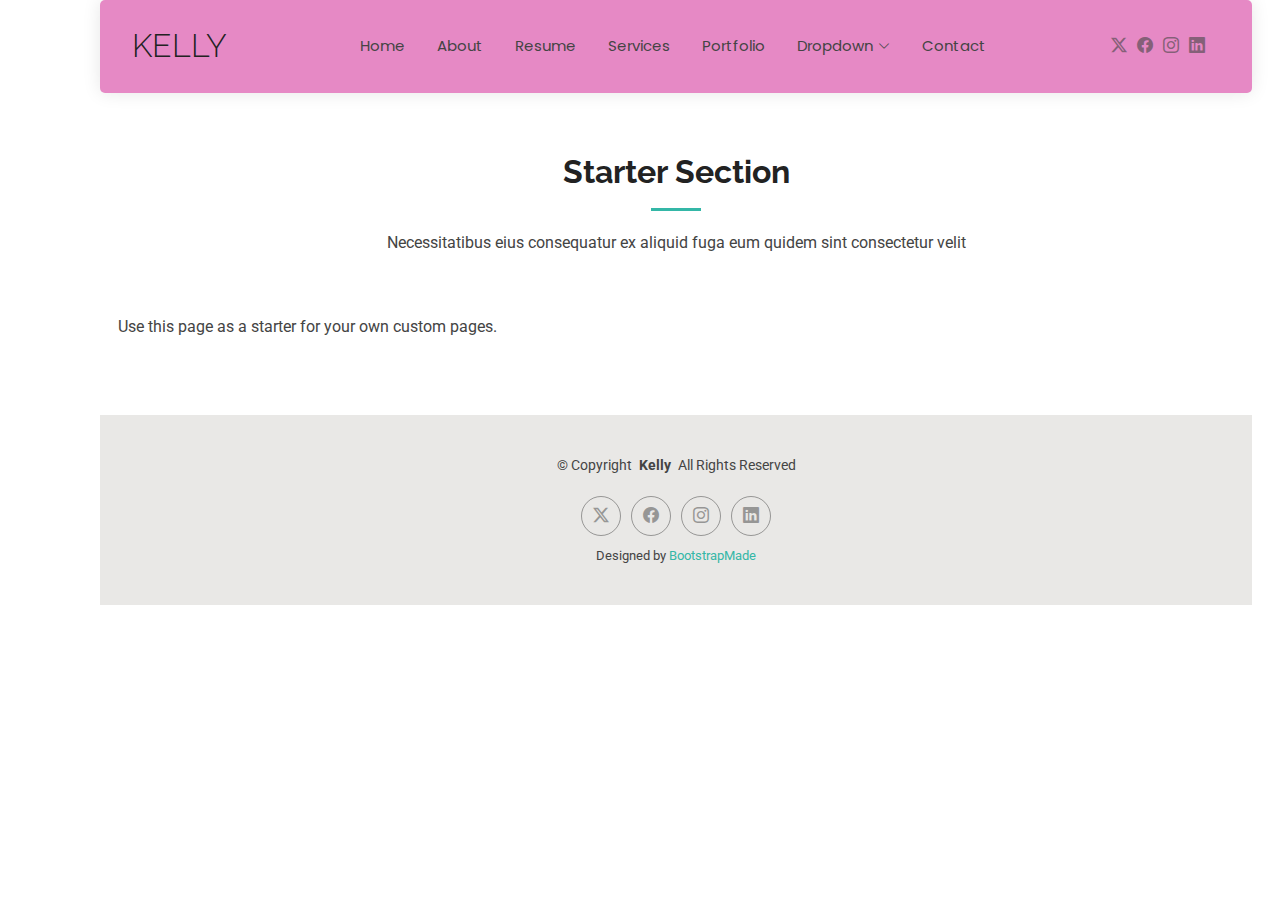
<file: starter-page.html>
<!DOCTYPE html>
<html lang="en">

<head>
  <meta charset="utf-8">
  <meta content="width=device-width, initial-scale=1.0" name="viewport">
  <title>Starter Page - Kelly Bootstrap Template</title>
  <meta name="description" content="">
  <meta name="keywords" content="">

  <!-- Favicons -->
  <link href="assets/img/favicon.png" rel="icon">
  <link href="assets/img/apple-touch-icon.png" rel="apple-touch-icon">

  <!-- Fonts -->
  <link href="https://fonts.googleapis.com" rel="preconnect">
  <link href="https://fonts.gstatic.com" rel="preconnect" crossorigin>
  <link href="https://fonts.googleapis.com/css2?family=Roboto:ital,wght@0,100;0,300;0,400;0,500;0,700;0,900;1,100;1,300;1,400;1,500;1,700;1,900&family=Poppins:ital,wght@0,100;0,200;0,300;0,400;0,500;0,600;0,700;0,800;0,900;1,100;1,200;1,300;1,400;1,500;1,600;1,700;1,800;1,900&family=Raleway:ital,wght@0,100;0,200;0,300;0,400;0,500;0,600;0,700;0,800;0,900;1,100;1,200;1,300;1,400;1,500;1,600;1,700;1,800;1,900&display=swap" rel="stylesheet">

  <!-- Vendor CSS Files -->
  <link href="assets/vendor/bootstrap/css/bootstrap.min.css" rel="stylesheet">
  <link href="assets/vendor/bootstrap-icons/bootstrap-icons.css" rel="stylesheet">
  <link href="assets/vendor/aos/aos.css" rel="stylesheet">
  <link href="assets/vendor/swiper/swiper-bundle.min.css" rel="stylesheet">
  <link href="assets/vendor/glightbox/css/glightbox.min.css" rel="stylesheet">

  <!-- Main CSS File -->
  <link href="assets/css/main.css" rel="stylesheet">

  <!-- =======================================================
  * Template Name: Kelly
  * Template URL: https://bootstrapmade.com/kelly-free-bootstrap-cv-resume-html-template/
  * Updated: Aug 07 2024 with Bootstrap v5.3.3
  * Author: BootstrapMade.com
  * License: https://bootstrapmade.com/license/
  ======================================================== -->
</head>

<body class="starter-page-page">

  <header id="header" class="header d-flex align-items-center light-background sticky-top">
    <div class="container-fluid position-relative d-flex align-items-center justify-content-between">

      <a href="index.html" class="logo d-flex align-items-center me-auto me-xl-0">
        <!-- Uncomment the line below if you also wish to use an image logo -->
        <!-- <img src="assets/img/logo.png" alt=""> -->
        <h1 class="sitename">Kelly</h1>
      </a>

      <nav id="navmenu" class="navmenu">
        <ul>
          <li><a href="index.html">Home</a></li>
          <li><a href="about.html">About</a></li>
          <li><a href="resume.html">Resume</a></li>
          <li><a href="services.html">Services</a></li>
          <li><a href="portfolio.html">Portfolio</a></li>
          <li class="dropdown"><a href="#"><span>Dropdown</span> <i class="bi bi-chevron-down toggle-dropdown"></i></a>
            <ul>
              <li><a href="#">Dropdown 1</a></li>
              <li class="dropdown"><a href="#"><span>Deep Dropdown</span> <i class="bi bi-chevron-down toggle-dropdown"></i></a>
                <ul>
                  <li><a href="#">Deep Dropdown 1</a></li>
                  <li><a href="#">Deep Dropdown 2</a></li>
                  <li><a href="#">Deep Dropdown 3</a></li>
                  <li><a href="#">Deep Dropdown 4</a></li>
                  <li><a href="#">Deep Dropdown 5</a></li>
                </ul>
              </li>
              <li><a href="#">Dropdown 2</a></li>
              <li><a href="#">Dropdown 3</a></li>
              <li><a href="#">Dropdown 4</a></li>
            </ul>
          </li>
          <li><a href="contact.html">Contact</a></li>
        </ul>
        <i class="mobile-nav-toggle d-xl-none bi bi-list"></i>
      </nav>

      <div class="header-social-links">
        <a href="#" class="twitter"><i class="bi bi-twitter-x"></i></a>
        <a href="#" class="facebook"><i class="bi bi-facebook"></i></a>
        <a href="#" class="instagram"><i class="bi bi-instagram"></i></a>
        <a href="#" class="linkedin"><i class="bi bi-linkedin"></i></a>
      </div>

    </div>
  </header>

  <main class="main">

    <!-- Starter Section Section -->
    <section id="starter-section" class="starter-section section">

      <!-- Section Title -->
      <div class="container section-title" data-aos="fade-up">
        <h2>Starter Section</h2>
        <p>Necessitatibus eius consequatur ex aliquid fuga eum quidem sint consectetur velit</p>
      </div><!-- End Section Title -->

      <div class="container" data-aos="fade-up">
        <p>Use this page as a starter for your own custom pages.</p>
      </div>

    </section><!-- /Starter Section Section -->

  </main>

  <footer id="footer" class="footer light-background">

    <div class="container">
      <div class="copyright text-center ">
        <p>© <span>Copyright</span> <strong class="px-1 sitename">Kelly</strong> <span>All Rights Reserved<br></span></p>
      </div>
      <div class="social-links d-flex justify-content-center">
        <a href=""><i class="bi bi-twitter-x"></i></a>
        <a href=""><i class="bi bi-facebook"></i></a>
        <a href=""><i class="bi bi-instagram"></i></a>
        <a href=""><i class="bi bi-linkedin"></i></a>
      </div>
      <div class="credits">
        <!-- All the links in the footer should remain intact. -->
        <!-- You can delete the links only if you've purchased the pro version. -->
        <!-- Licensing information: https://bootstrapmade.com/license/ -->
        <!-- Purchase the pro version with working PHP/AJAX contact form: [buy-url] -->
        Designed by <a href="https://bootstrapmade.com/">BootstrapMade</a>
      </div>
    </div>

  </footer>

  <!-- Scroll Top -->
  <a href="#" id="scroll-top" class="scroll-top d-flex align-items-center justify-content-center"><i class="bi bi-arrow-up-short"></i></a>

  <!-- Preloader -->
  <div id="preloader"></div>

  <!-- Vendor JS Files -->
  <script src="assets/vendor/bootstrap/js/bootstrap.bundle.min.js"></script>
  <script src="assets/vendor/php-email-form/validate.js"></script>
  <script src="assets/vendor/aos/aos.js"></script>
  <script src="assets/vendor/waypoints/noframework.waypoints.js"></script>
  <script src="assets/vendor/purecounter/purecounter_vanilla.js"></script>
  <script src="assets/vendor/swiper/swiper-bundle.min.js"></script>
  <script src="assets/vendor/glightbox/js/glightbox.min.js"></script>
  <script src="assets/vendor/imagesloaded/imagesloaded.pkgd.min.js"></script>
  <script src="assets/vendor/isotope-layout/isotope.pkgd.min.js"></script>

  <!-- Main JS File -->
  <script src="assets/js/main.js"></script>

</body>

</html>
</file>
<file: assets/css/main.css>
/**
* Template Name: Kelly
* Template URL: https://bootstrapmade.com/kelly-free-bootstrap-cv-resume-html-template/
* Updated: Aug 07 2024 with Bootstrap v5.3.3
* Author: BootstrapMade.com
* License: https://bootstrapmade.com/license/
*/

/*--------------------------------------------------------------
# Font & Color Variables
# Help: https://bootstrapmade.com/color-system/
--------------------------------------------------------------*/
/* Fonts */
:root {
  --default-font: "Roboto",  system-ui, -apple-system, "Segoe UI", Roboto, "Helvetica Neue", Arial, "Noto Sans", "Liberation Sans", sans-serif, "Apple Color Emoji", "Segoe UI Emoji", "Segoe UI Symbol", "Noto Color Emoji";
  --heading-font: "Raleway",  sans-serif;
  --nav-font: "Poppins",  sans-serif;
}

/* Global Colors - The following color variables are used throughout the website. Updating them here will change the color scheme of the entire website */
:root { 
  --background-color: #ffffff; /* Background color for the entire website, including individual sections */
  --default-color: #444444; /* Default color used for the majority of the text content across the entire website */
  --heading-color: #222222; /* Color for headings, subheadings and title throughout the website */
  --accent-color: #34b7a7; /* Accent color that represents your brand on the website. It's used for buttons, links, and other elements that need to stand out */
  --surface-color: #ffffff; /* The surface color is used as a background of boxed elements within sections, such as cards, icon boxes, or other elements that require a visual separation from the global background. */
  --contrast-color: #ffffff; /* Contrast color for text, ensuring readability against backgrounds of accent, heading, or default colors. */
}

/* Nav Menu Colors - The following color variables are used specifically for the navigation menu. They are separate from the global colors to allow for more customization options */
:root {
  --nav-color: #444444;  /* The default color of the main navmenu links */
  --nav-hover-color: #34b7a7; /* Applied to main navmenu links when they are hovered over or active */
  --nav-mobile-background-color: #ffffff; /* Used as the background color for mobile navigation menu */
  --nav-dropdown-background-color: #ffffff; /* Used as the background color for dropdown items that appear when hovering over primary navigation items */
  --nav-dropdown-color: #444444; /* Used for navigation links of the dropdown items in the navigation menu. */
  --nav-dropdown-hover-color: #34b7a7; /* Similar to --nav-hover-color, this color is applied to dropdown navigation links when they are hovered over. */
}

/* Color Presets - These classes override global colors when applied to any section or element, providing reuse of the sam color scheme. */

.light-background {
  --background-color: #e9e8e6;
  --surface-color: #ffffff;
}

.dark-background {
  --background-color: #060606;
  --default-color: #ffffff;
  --heading-color: #ffffff;
  --surface-color: #252525;
  --contrast-color: #ffffff;
}

/* Smooth scroll */
:root {
  scroll-behavior: smooth;
}

/*--------------------------------------------------------------
# General Styling & Shared Classes
--------------------------------------------------------------*/
body {
  color: var(--default-color);
  background-color: var(--background-color);
  font-family: var(--default-font);
}

a {
  color: var(--accent-color);
  text-decoration: none;
  transition: 0.3s;
}

a:hover {
  color: color-mix(in srgb, var(--accent-color), transparent 25%);
  text-decoration: none;
}

h1,
h2,
h3,
h4,
h5,
h6 {
  color: var(--heading-color);
  font-family: var(--heading-font);
}

/* PHP Email Form Messages
------------------------------*/
.php-email-form .error-message {
  display: none;
  background: #df1529;
  color: #ffffff;
  text-align: left;
  padding: 15px;
  margin-bottom: 24px;
  font-weight: 600;
}

.php-email-form .sent-message {
  display: none;
  color: #ffffff;
  background: #059652;
  text-align: center;
  padding: 15px;
  margin-bottom: 24px;
  font-weight: 600;
}

.php-email-form .loading {
  display: none;
  background: var(--surface-color);
  text-align: center;
  padding: 15px;
  margin-bottom: 24px;
}

.php-email-form .loading:before {
  content: "";
  display: inline-block;
  border-radius: 50%;
  width: 24px;
  height: 24px;
  margin: 0 10px -6px 0;
  border: 3px solid var(--accent-color);
  border-top-color: var(--surface-color);
  animation: php-email-form-loading 1s linear infinite;
}

@keyframes php-email-form-loading {
  0% {
    transform: rotate(0deg);
  }

  100% {
    transform: rotate(360deg);
  }
}

/*--------------------------------------------------------------
# Global Header
--------------------------------------------------------------*/
.header {
  color: var(--default-color);
  background-color: var(--background-color);
  padding: 15px 0;
  transition: all 0.5s;
  z-index: 997;
  box-shadow: 0px 0 18px rgba(0, 0, 0, 0.1);
}

.header .logo {
  line-height: 1;
}

.header .logo img {
  max-height: 36px;
  margin-right: 8px;
}

.header .logo h1 {
  font-size: 32px;
  margin: 0;
  font-weight: 300;
  text-transform: uppercase;
  color: var(--heading-color);
}

.header .header-social-links {
  padding-right: 15px;
}

.header .header-social-links a {
  color: color-mix(in srgb, var(--default-color), transparent 40%);
  padding-left: 6px;
  display: inline-block;
  transition: 0.3s;
  font-size: 16px;
}

.header .header-social-links a:hover {
  color: var(--accent-color);
}

.header .header-social-links a i {
  line-height: 0px;
}

@media (max-width: 1200px) {
  .header .logo {
    order: 1;
  }

  .header .header-social-links {
    order: 2;
  }

  .header .navmenu {
    order: 3;
  }
}

/*--------------------------------------------------------------
# Navigation Menu
--------------------------------------------------------------*/
/* Desktop Navigation */
@media (min-width: 1200px) {
  .navmenu {
    padding: 0;
  }

  .navmenu ul {
    margin: 0;
    padding: 0;
    display: flex;
    list-style: none;
    align-items: center;
  }

  .navmenu li {
    position: relative;
  }

  .navmenu>ul>li {
    white-space: nowrap;
    padding: 15px 14px;
  }

  .navmenu>ul>li:last-child {
    padding-right: 0;
  }

  .navmenu a,
  .navmenu a:focus {
    color: var(--nav-color);
    font-size: 15px;
    padding: 0 2px;
    font-family: var(--nav-font);
    font-weight: 400;
    display: flex;
    align-items: center;
    justify-content: space-between;
    white-space: nowrap;
    transition: 0.3s;
    position: relative;
  }

  .navmenu a i,
  .navmenu a:focus i {
    font-size: 12px;
    line-height: 0;
    margin-left: 5px;
    transition: 0.3s;
  }

  .navmenu>ul>li>a:before {
    content: "";
    position: absolute;
    height: 2px;
    bottom: -6px;
    left: 0;
    background-color: var(--nav-hover-color);
    visibility: hidden;
    width: 0px;
    transition: all 0.3s ease-in-out 0s;
  }

  .navmenu a:hover:before,
  .navmenu li:hover>a:before,
  .navmenu .active:before {
    visibility: visible;
    width: 25px;
  }

  .navmenu li:hover>a,
  .navmenu .active,
  .navmenu .active:focus {
    color: var(--nav-hover-color);
  }

  .navmenu .dropdown ul {
    margin: 0;
    padding: 10px 0;
    background: var(--nav-dropdown-background-color);
    display: block;
    position: absolute;
    visibility: hidden;
    left: 14px;
    top: 130%;
    opacity: 0;
    transition: 0.3s;
    border-radius: 4px;
    z-index: 99;
    box-shadow: 0px 0px 30px rgba(0, 0, 0, 0.1);
  }

  .navmenu .dropdown ul li {
    min-width: 200px;
  }

  .navmenu .dropdown ul a {
    padding: 10px 20px;
    font-size: 15px;
    text-transform: none;
    color: var(--nav-dropdown-color);
  }

  .navmenu .dropdown ul a i {
    font-size: 12px;
  }

  .navmenu .dropdown ul a:hover,
  .navmenu .dropdown ul .active:hover,
  .navmenu .dropdown ul li:hover>a {
    color: var(--nav-dropdown-hover-color);
  }

  .navmenu .dropdown:hover>ul {
    opacity: 1;
    top: 100%;
    visibility: visible;
  }

  .navmenu .dropdown .dropdown ul {
    top: 0;
    left: -90%;
    visibility: hidden;
  }

  .navmenu .dropdown .dropdown:hover>ul {
    opacity: 1;
    top: 0;
    left: -100%;
    visibility: visible;
  }
}

/* Mobile Navigation */
@media (max-width: 1199px) {
  .mobile-nav-toggle {
    color: var(--nav-color);
    font-size: 28px;
    line-height: 0;
    margin-right: 10px;
    cursor: pointer;
    transition: color 0.3s;
  }

  .navmenu {
    padding: 0;
    z-index: 9997;
  }

  .navmenu ul {
    display: none;
    list-style: none;
    position: absolute;
    inset: 60px 20px 20px 20px;
    padding: 10px 0;
    margin: 0;
    border-radius: 6px;
    background-color: var(--nav-mobile-background-color);
    border: 1px solid color-mix(in srgb, var(--default-color), transparent 90%);
    box-shadow: none;
    overflow-y: auto;
    transition: 0.3s;
    z-index: 9998;
  }

  .navmenu a,
  .navmenu a:focus {
    color: var(--nav-dropdown-color);
    padding: 10px 20px;
    font-family: var(--nav-font);
    font-size: 17px;
    font-weight: 500;
    display: flex;
    align-items: center;
    justify-content: space-between;
    white-space: nowrap;
    transition: 0.3s;
  }

  .navmenu a i,
  .navmenu a:focus i {
    font-size: 12px;
    line-height: 0;
    margin-left: 5px;
    width: 30px;
    height: 30px;
    display: flex;
    align-items: center;
    justify-content: center;
    border-radius: 50%;
    transition: 0.3s;
    background-color: color-mix(in srgb, var(--accent-color), transparent 90%);
  }

  .navmenu a i:hover,
  .navmenu a:focus i:hover {
    background-color: var(--accent-color);
    color: var(--contrast-color);
  }

  .navmenu a:hover,
  .navmenu .active,
  .navmenu .active:focus {
    color: var(--nav-dropdown-hover-color);
  }

  .navmenu .active i,
  .navmenu .active:focus i {
    background-color: var(--accent-color);
    color: var(--contrast-color);
    transform: rotate(180deg);
  }

  .navmenu .dropdown ul {
    position: static;
    display: none;
    z-index: 99;
    padding: 10px 0;
    margin: 10px 20px;
    background-color: var(--nav-dropdown-background-color);
    transition: all 0.5s ease-in-out;
  }

  .navmenu .dropdown ul ul {
    background-color: rgba(33, 37, 41, 0.1);
  }

  .navmenu .dropdown>.dropdown-active {
    display: block;
    background-color: rgba(33, 37, 41, 0.03);
  }

  .mobile-nav-active {
    overflow: hidden;
  }

  .mobile-nav-active .mobile-nav-toggle {
    color: #fff;
    position: absolute;
    font-size: 32px;
    top: 15px;
    right: 15px;
    margin-right: 0;
    z-index: 9999;
  }

  .mobile-nav-active .navmenu {
    position: fixed;
    overflow: hidden;
    inset: 0;
    background: rgba(33, 37, 41, 0.8);
    transition: 0.3s;
  }

  .mobile-nav-active .navmenu>ul {
    display: block;
  }
}

/*--------------------------------------------------------------
# Global Footer
--------------------------------------------------------------*/
.footer {
  color: var(--default-color);
  background-color: var(--background-color);
  font-size: 14px;
  padding: 40px 0;
  position: relative;
}

.footer .copyright p {
  margin-bottom: 0;
}

.footer .social-links {
  margin-top: 20px;
}

.footer .social-links a {
  display: flex;
  align-items: center;
  justify-content: center;
  width: 40px;
  height: 40px;
  border-radius: 50%;
  border: 1px solid color-mix(in srgb, var(--default-color), transparent 50%);
  font-size: 16px;
  color: color-mix(in srgb, var(--default-color), transparent 50%);
  margin: 0 5px;
  transition: 0.3s;
}

.footer .social-links a:hover {
  color: var(--accent-color);
  border-color: var(--accent-color);
}

.footer .credits {
  margin-top: 10px;
  font-size: 13px;
  text-align: center;
}

/*--------------------------------------------------------------
# Preloader
--------------------------------------------------------------*/
#preloader {
  position: fixed;
  inset: 0;
  z-index: 9999;
  overflow: hidden;
  background-color: var(--background-color);
  transition: all 0.6s ease-out;
  width: 100%;
  height: 100vh;
}

#preloader:before,
#preloader:after {
  content: "";
  position: absolute;
  border: 4px solid var(--accent-color);
  border-radius: 50%;
  animation: animate-preloader 2s cubic-bezier(0, 0.2, 0.8, 1) infinite;
}

#preloader:after {
  animation-delay: -0.5s;
}

@keyframes animate-preloader {
  0% {
    width: 10px;
    height: 10px;
    top: calc(50% - 5px);
    left: calc(50% - 5px);
    opacity: 1;
  }

  100% {
    width: 72px;
    height: 72px;
    top: calc(50% - 36px);
    left: calc(50% - 36px);
    opacity: 0;
  }
}

/*--------------------------------------------------------------
# Scroll Top Button
--------------------------------------------------------------*/
.scroll-top {
  position: fixed;
  visibility: hidden;
  opacity: 0;
  right: 15px;
  bottom: -15px;
  z-index: 99999;
  background-color: var(--accent-color);
  width: 44px;
  height: 44px;
  border-radius: 50px;
  transition: all 0.4s;
}

.scroll-top i {
  font-size: 24px;
  color: var(--contrast-color);
  line-height: 0;
}

.scroll-top:hover {
  background-color: color-mix(in srgb, var(--accent-color), transparent 20%);
  color: var(--contrast-color);
}

.scroll-top.active {
  visibility: visible;
  opacity: 1;
  bottom: 15px;
}

/*--------------------------------------------------------------
# Disable aos animation delay on mobile devices
--------------------------------------------------------------*/
@media screen and (max-width: 768px) {
  [data-aos-delay] {
    transition-delay: 0 !important;
  }
}

/*--------------------------------------------------------------
# Global Page Titles & Breadcrumbs
--------------------------------------------------------------*/
.page-title {
  color: var(--default-color);
  background-color: var(--background-color);
  padding: 25px 0;
  position: relative;
  border-bottom: 1px solid color-mix(in srgb, var(--default-color), transparent 85%);
}

.page-title h1 {
  font-size: 24px;
  font-weight: 400;
}

.page-title .breadcrumbs ol {
  display: flex;
  flex-wrap: wrap;
  list-style: none;
  padding: 0;
  margin: 0;
  font-size: 14px;
  font-weight: 400;
}

.page-title .breadcrumbs ol li+li {
  padding-left: 10px;
}

.page-title .breadcrumbs ol li+li::before {
  content: "/";
  display: inline-block;
  padding-right: 10px;
  color: color-mix(in srgb, var(--default-color), transparent 70%);
}

/*--------------------------------------------------------------
# Global Sections
--------------------------------------------------------------*/
section,
.section {
  color: var(--default-color);
  background-color: var(--background-color);
  padding: 60px 0;
  scroll-margin-top: 100px;
  overflow: clip;
}

@media (max-width: 1199px) {

  section,
  .section {
    scroll-margin-top: 66px;
  }
}

/*--------------------------------------------------------------
# Global Section Titles
--------------------------------------------------------------*/
.section-title {
  text-align: center;
  padding-bottom: 60px;
  position: relative;
}

.section-title h2 {
  font-size: 32px;
  font-weight: 700;
  margin-bottom: 20px;
  padding-bottom: 20px;
  position: relative;
}

.section-title h2:after {
  content: "";
  position: absolute;
  display: block;
  width: 50px;
  height: 3px;
  background: var(--accent-color);
  left: 0;
  right: 0;
  bottom: 0;
  margin: auto;
}

.section-title p {
  margin-bottom: 0;
}

/*--------------------------------------------------------------
# Hero Section
--------------------------------------------------------------*/
.hero {
  width: 100%;
  min-height: calc(100vh - 82px);
  position: relative;
  padding: 80px 0;
  display: flex;
  align-items: center;
  justify-content: center;
}

@media (max-width: 1200px) {
  .hero {
    min-height: calc(100vh - 68px);
  }
}

.hero img {
  position: absolute;
  inset: 0;
  display: block;
  width: 100%;
  height: 100%;
  object-fit: cover;
  z-index: 1;
}

.hero .container {
  position: relative;
  z-index: 3;
}

.hero h2 {
  margin: 0;
  font-size: 48px;
  font-weight: 700;
}

.hero p {
  margin: 10px 0 0 0;
  font-size: 24px;
  color: var(--heading-color);
}

.hero .btn-get-started {
  color: var(--contrast-color);
  background: var(--accent-color);
  font-family: var(--heading-font);
  text-transform: uppercase;
  font-weight: 600;
  font-size: 12px;
  letter-spacing: 1px;
  display: inline-block;
  padding: 12px 40px;
  border-radius: 50px;
  transition: 0.5s;
  margin-top: 30px;
}

.hero .btn-get-started:hover {
  background: color-mix(in srgb, var(--accent-color) 90%, white 20%);
}

@media (max-width: 768px) {
  .hero h2 {
    font-size: 32px;
  }

  .hero p {
    font-size: 18px;
  }
}

/*--------------------------------------------------------------
# About Section
--------------------------------------------------------------*/
.about .content h2 {
  font-weight: 700;
  font-size: 24px;
}

.about .content ul {
  list-style: none;
  padding: 0;
}

.about .content ul li {
  margin-bottom: 20px;
  display: flex;
  align-items: center;
}

.about .content ul strong {
  margin-right: 10px;
}

.about .content ul i {
  font-size: 16px;
  margin-right: 5px;
  color: var(--accent-color);
  line-height: 0;
}

/*--------------------------------------------------------------
# Skills Section
--------------------------------------------------------------*/
.skills .progress {
  height: 60px;
  display: block;
  background: none;
  border-radius: 0;
}

.skills .progress .skill {
  color: var(--heading-color);
  padding: 0;
  margin: 0 0 6px 0;
  text-transform: uppercase;
  display: block;
  font-weight: 600;
  font-family: var(--heading-font);
}

.skills .progress .skill .val {
  float: right;
  font-style: normal;
}

.skills .progress-bar-wrap {
  background: color-mix(in srgb, var(--default-color), transparent 90%);
  height: 10px;
}

.skills .progress-bar {
  width: 1px;
  height: 10px;
  transition: 0.9s;
  background-color: var(--accent-color);
}

/*--------------------------------------------------------------
# Stats Section
--------------------------------------------------------------*/
.stats .stats-item {
  padding: 30px;
  width: 100%;
}

.stats .stats-item span {
  color: var(--heading-color);
  font-size: 48px;
  display: block;
  font-weight: 700;
  margin-bottom: 20px;
  padding-bottom: 20px;
  position: relative;
}

.stats .stats-item span:after {
  content: "";
  position: absolute;
  display: block;
  width: 25px;
  height: 3px;
  background: var(--accent-color);
  left: 0;
  right: 0;
  bottom: 0;
  margin: auto;
}

.stats .stats-item p {
  color: color-mix(in srgb, var(--default-color), transparent 40%);
  padding: 0;
  margin: 0;
  font-family: var(--heading-font);
  font-weight: 500;
}

/*--------------------------------------------------------------
# Testimonials Section
--------------------------------------------------------------*/
.testimonials .section-header {
  margin-bottom: 40px;
}

.testimonials .testimonials-carousel,
.testimonials .testimonials-slider {
  overflow: hidden;
}

.testimonials .testimonial-item {
  text-align: center;
}

.testimonials .testimonial-item .testimonial-img {
  width: 120px;
  border-radius: 50%;
  border: 4px solid var(--background-color);
  margin: 0 auto;
}

.testimonials .testimonial-item h3 {
  font-size: 20px;
  font-weight: bold;
  margin: 10px 0 5px 0;
}

.testimonials .testimonial-item h4 {
  font-size: 14px;
  color: color-mix(in srgb, var(--default-color), transparent 40%);
  margin: 0 0 15px 0;
}

.testimonials .testimonial-item .stars {
  margin-bottom: 15px;
}

.testimonials .testimonial-item .stars i {
  color: #ffc107;
  margin: 0 1px;
}

.testimonials .testimonial-item .quote-icon-left,
.testimonials .testimonial-item .quote-icon-right {
  color: color-mix(in srgb, var(--accent-color), transparent 50%);
  font-size: 26px;
  line-height: 0;
}

.testimonials .testimonial-item .quote-icon-left {
  display: inline-block;
  left: -5px;
  position: relative;
}

.testimonials .testimonial-item .quote-icon-right {
  display: inline-block;
  right: -5px;
  position: relative;
  top: 10px;
  transform: scale(-1, -1);
}

.testimonials .testimonial-item p {
  font-style: italic;
  margin: 0 auto 15px auto;
}

.testimonials .swiper-wrapper {
  height: auto;
}

.testimonials .swiper-pagination {
  margin-top: 20px;
  position: relative;
}

.testimonials .swiper-pagination .swiper-pagination-bullet {
  width: 12px;
  height: 12px;
  opacity: 1;
  background-color: color-mix(in srgb, var(--default-color), transparent 85%);
}

.testimonials .swiper-pagination .swiper-pagination-bullet-active {
  background-color: var(--accent-color);
}

@media (min-width: 992px) {
  .testimonials .testimonial-item p {
    width: 80%;
  }
}

/*--------------------------------------------------------------
# Resume Section
--------------------------------------------------------------*/
.resume .resume-title {
  color: var(--heading-color);
  font-size: 26px;
  font-weight: 700;
  margin-top: 20px;
  margin-bottom: 20px;
}

.resume .resume-item {
  padding: 0 0 20px 20px;
  margin-top: -2px;
  border-left: 2px solid var(--accent-color);
  position: relative;
}

.resume .resume-item h4 {
  line-height: 18px;
  font-size: 18px;
  font-weight: 600;
  text-transform: uppercase;
  color: color-mix(in srgb, var(--default-color), transparent 20%);
  margin-bottom: 10px;
}

.resume .resume-item h5 {
  font-size: 16px;
  padding: 5px 15px;
  display: inline-block;
  font-weight: 600;
  margin-bottom: 10px;
}

.resume .resume-item ul {
  padding-left: 20px;
}

.resume .resume-item ul li {
  padding-bottom: 10px;
}

.resume .resume-item:last-child {
  padding-bottom: 0;
}

.resume .resume-item::before {
  content: "";
  position: absolute;
  width: 16px;
  height: 16px;
  border-radius: 50px;
  left: -9px;
  top: 0;
  background: var(--background-color);
  border: 2px solid var(--accent-color);
}

/*--------------------------------------------------------------
# Services Section
--------------------------------------------------------------*/
.services .service-item {
  background-color: var(--surface-color);
  box-shadow: 0px 5px 90px 0px rgba(0, 0, 0, 0.1);
  height: 100%;
  padding: 60px 30px;
  text-align: center;
  transition: 0.3s;
  border-radius: 5px;
}

.services .service-item .icon {
  margin: 0 auto;
  width: 100px;
  height: 100px;
  display: flex;
  align-items: center;
  justify-content: center;
  transition: ease-in-out 0.3s;
  position: relative;
}

.services .service-item .icon i {
  font-size: 36px;
  transition: 0.5s;
  position: relative;
}

.services .service-item .icon svg {
  position: absolute;
  top: 0;
  left: 0;
}

.services .service-item .icon svg path {
  transition: 0.5s;
  fill: color-mix(in srgb, var(--default-color), transparent 95%);
}

.services .service-item h3 {
  font-weight: 700;
  margin: 10px 0 15px 0;
  font-size: 22px;
}

.services .service-item p {
  line-height: 24px;
  font-size: 14px;
  margin-bottom: 0;
}

.services .service-item:hover {
  box-shadow: 0px 5px 35px 0px rgba(0, 0, 0, 0.1);
}

.services .service-item.item-cyan i {
  color: #0dcaf0;
}

.services .service-item.item-cyan:hover .icon i {
  color: #fff;
}

.services .service-item.item-cyan:hover .icon path {
  fill: #0dcaf0;
}

.services .service-item.item-orange i {
  color: #fd7e14;
}

.services .service-item.item-orange:hover .icon i {
  color: #fff;
}

.services .service-item.item-orange:hover .icon path {
  fill: #fd7e14;
}

.services .service-item.item-teal i {
  color: #20c997;
}

.services .service-item.item-teal:hover .icon i {
  color: #fff;
}

.services .service-item.item-teal:hover .icon path {
  fill: #20c997;
}

.services .service-item.item-red i {
  color: #df1529;
}

.services .service-item.item-red:hover .icon i {
  color: #fff;
}

.services .service-item.item-red:hover .icon path {
  fill: #df1529;
}

.services .service-item.item-indigo i {
  color: #6610f2;
}

.services .service-item.item-indigo:hover .icon i {
  color: #fff;
}

.services .service-item.item-indigo:hover .icon path {
  fill: #6610f2;
}

.services .service-item.item-pink i {
  color: #f3268c;
}

.services .service-item.item-pink:hover .icon i {
  color: #fff;
}

.services .service-item.item-pink:hover .icon path {
  fill: #f3268c;
}

/*--------------------------------------------------------------
# Portfolio Section
--------------------------------------------------------------*/
.portfolio .portfolio-filters {
  padding: 0;
  margin: 0 auto 20px auto;
  list-style: none;
  text-align: center;
}

.portfolio .portfolio-filters li {
  cursor: pointer;
  display: inline-block;
  padding: 8px 20px 10px 20px;
  margin: 0;
  font-size: 15px;
  font-weight: 500;
  line-height: 1;
  margin-bottom: 5px;
  border-radius: 50px;
  transition: all 0.3s ease-in-out;
  font-family: var(--heading-font);
}

.portfolio .portfolio-filters li:hover,
.portfolio .portfolio-filters li.filter-active {
  color: var(--contrast-color);
  background-color: var(--accent-color);
}

.portfolio .portfolio-filters li:first-child {
  margin-left: 0;
}

.portfolio .portfolio-filters li:last-child {
  margin-right: 0;
}

@media (max-width: 575px) {
  .portfolio .portfolio-filters li {
    font-size: 14px;
    margin: 0 0 10px 0;
  }
}

.portfolio .portfolio-item {
  position: relative;
  overflow: hidden;
}

.portfolio .portfolio-item .portfolio-info {
  opacity: 0;
  position: absolute;
  left: 12px;
  right: 12px;
  bottom: -100%;
  z-index: 3;
  transition: all ease-in-out 0.5s;
  background: color-mix(in srgb, var(--surface-color), transparent 10%);
  padding: 15px;
}

.portfolio .portfolio-item .portfolio-info h4 {
  font-size: 18px;
  font-weight: 600;
  padding-right: 50px;
}

.portfolio .portfolio-item .portfolio-info p {
  color: color-mix(in srgb, var(--default-color), transparent 30%);
  font-size: 14px;
  margin-bottom: 0;
  padding-right: 50px;
}

.portfolio .portfolio-item .portfolio-info .preview-link,
.portfolio .portfolio-item .portfolio-info .details-link {
  position: absolute;
  right: 50px;
  font-size: 24px;
  top: calc(50% - 14px);
  color: color-mix(in srgb, var(--default-color), transparent 30%);
  transition: 0.3s;
  line-height: 0;
}

.portfolio .portfolio-item .portfolio-info .preview-link:hover,
.portfolio .portfolio-item .portfolio-info .details-link:hover {
  color: var(--accent-color);
}

.portfolio .portfolio-item .portfolio-info .details-link {
  right: 14px;
  font-size: 28px;
}

.portfolio .portfolio-item:hover .portfolio-info {
  opacity: 1;
  bottom: 0;
}

/*--------------------------------------------------------------
# Portfolio Details Section
--------------------------------------------------------------*/
.portfolio-details .portfolio-details-slider img {
  width: 100%;
}

.portfolio-details .portfolio-details-slider .swiper-pagination {
  margin-top: 20px;
  position: relative;
}

.portfolio-details .portfolio-details-slider .swiper-pagination .swiper-pagination-bullet {
  width: 12px;
  height: 12px;
  background-color: color-mix(in srgb, var(--default-color), transparent 85%);
  opacity: 1;
}

.portfolio-details .portfolio-details-slider .swiper-pagination .swiper-pagination-bullet-active {
  background-color: var(--accent-color);
}

.portfolio-details .portfolio-info {
  background-color: var(--surface-color);
  padding: 30px;
  box-shadow: 0px 0 30px rgba(0, 0, 0, 0.1);
}

.portfolio-details .portfolio-info h3 {
  font-size: 22px;
  font-weight: 700;
  margin-bottom: 20px;
  padding-bottom: 20px;
  border-bottom: 1px solid color-mix(in srgb, var(--default-color), transparent 85%);
}

.portfolio-details .portfolio-info ul {
  list-style: none;
  padding: 0;
  font-size: 15px;
}

.portfolio-details .portfolio-info ul li+li {
  margin-top: 10px;
}

.portfolio-details .portfolio-description {
  padding-top: 30px;
}

.portfolio-details .portfolio-description h2 {
  font-size: 26px;
  font-weight: 700;
  margin-bottom: 20px;
}

.portfolio-details .portfolio-description p {
  padding: 0;
  color: color-mix(in srgb, var(--default-color), transparent 30%);
}

/*--------------------------------------------------------------
# Contact Section
--------------------------------------------------------------*/
.contact .info-wrap {
  background-color: var(--surface-color);
  box-shadow: 0px 0px 20px rgba(0, 0, 0, 0.1);
  padding: 30px;
}

@media (max-width: 575px) {
  .contact .info-wrap {
    padding: 20px;
  }
}

.contact .info-item {
  margin-bottom: 40px;
}

.contact .info-item i {
  font-size: 20px;
  color: var(--accent-color);
  background: color-mix(in srgb, var(--accent-color), transparent 92%);
  width: 44px;
  height: 44px;
  display: flex;
  justify-content: center;
  align-items: center;
  border-radius: 50px;
  transition: all 0.3s ease-in-out;
  margin-right: 15px;
}

.contact .info-item h3 {
  padding: 0;
  font-size: 18px;
  font-weight: 700;
  margin-bottom: 5px;
}

.contact .info-item p {
  padding: 0;
  margin-bottom: 0;
  font-size: 14px;
}

.contact .info-item:hover i {
  background: var(--accent-color);
  color: var(--contrast-color);
}

.contact .php-email-form {
  background-color: var(--surface-color);
  height: 100%;
  padding: 30px;
  box-shadow: 0px 0px 20px rgba(0, 0, 0, 0.1);
}

@media (max-width: 575px) {
  .contact .php-email-form {
    padding: 20px;
  }
}

.contact .php-email-form input[type=text],
.contact .php-email-form input[type=email],
.contact .php-email-form textarea {
  font-size: 14px;
  padding: 10px 15px;
  box-shadow: none;
  border-radius: 0;
  color: var(--default-color);
  background-color: var(--surface-color);
  border-color: color-mix(in srgb, var(--default-color), transparent 80%);
}

.contact .php-email-form input[type=text]:focus,
.contact .php-email-form input[type=email]:focus,
.contact .php-email-form textarea:focus {
  border-color: var(--accent-color);
}

.contact .php-email-form input[type=text]::placeholder,
.contact .php-email-form input[type=email]::placeholder,
.contact .php-email-form textarea::placeholder {
  color: color-mix(in srgb, var(--default-color), transparent 70%);
}

.contact .php-email-form button[type=submit] {
  color: var(--contrast-color);
  background: var(--accent-color);
  border: 0;
  padding: 10px 30px;
  transition: 0.4s;
  border-radius: 50px;
}

.contact .php-email-form button[type=submit]:hover {
  background: color-mix(in srgb, var(--accent-color), transparent 25%);
}

/*--------------------------------------------------------------
# Starter Section Section
--------------------------------------------------------------*/
.starter-section {
  /* Add your styles here */
}

.knm{
  color:black ;
  font-size: 60px;
  font-family: cursive;
}

.container>.row>.col-lg-8>.pks{
  color: purple;
  font-family: Arial, Helvetica, sans-serif;
}
/* resume */
#kk{
  color: white;
}
   
/* =========new======= */

#header{
  background-color: rgb(230, 137, 197);
  border-radius: 5px;
  padding: 20px;
}

#pic{
  height: 250px;
  width: 300px;
  margin: 10px;
}
body{
  width: 90%;
  margin-left: 100px;
  border-radius: 20px;
}
</file>
